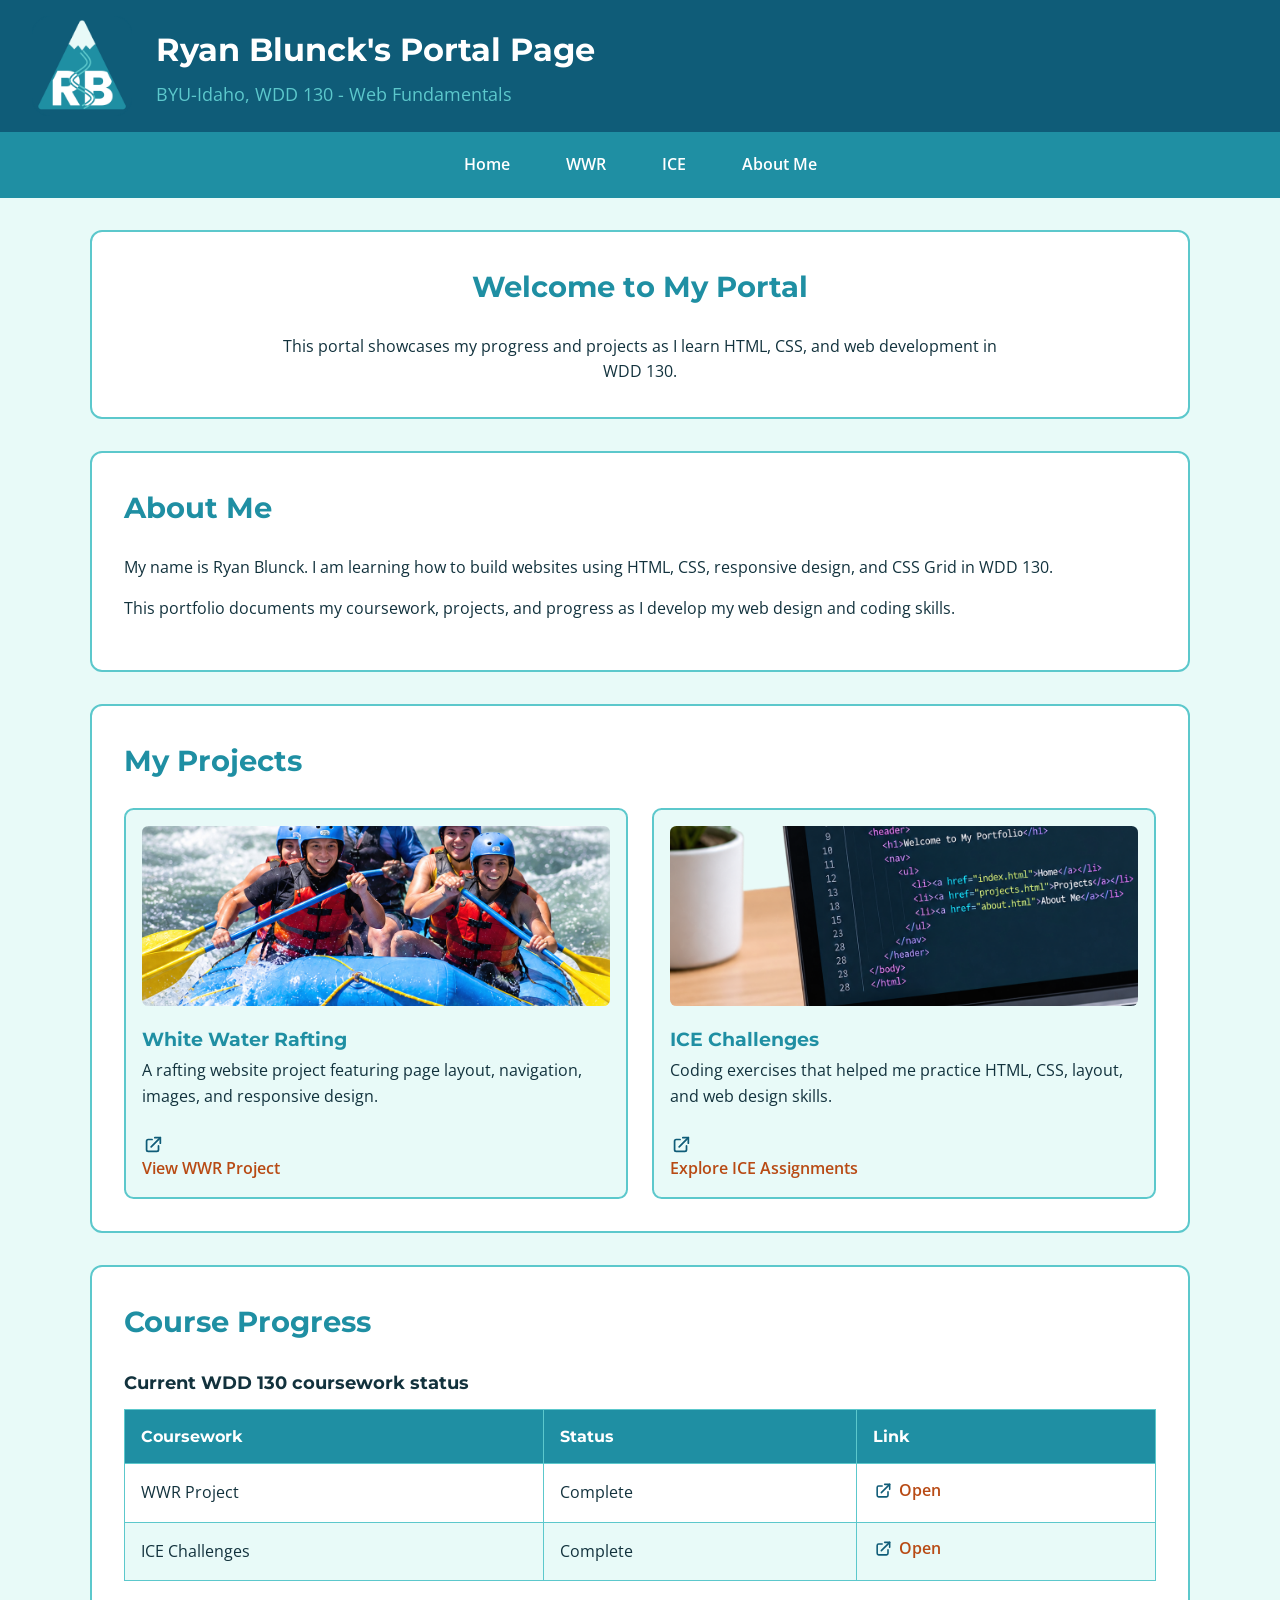
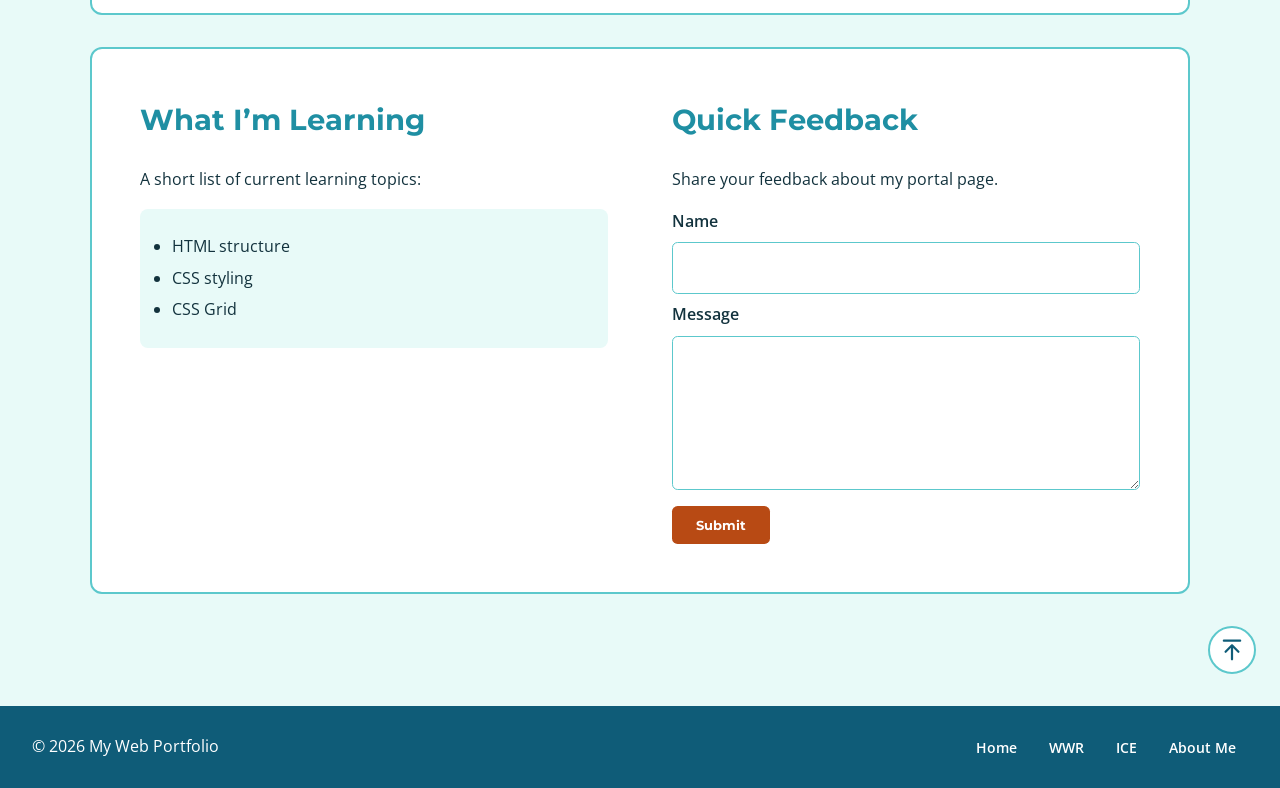
<file: index.html>
<!DOCTYPE html>
<html lang="en">
<head>
    <meta charset="UTF-8">
    <meta name="viewport" content="width=device-width, initial-scale=1.0">
    <title>WDD 130 - My Web Portfolio</title>
    <link rel="preconnect" href="https://fonts.googleapis.com">
    <link rel="preconnect" href="https://fonts.gstatic.com" crossorigin>
    <link href="https://fonts.googleapis.com/css2?family=Montserrat:wght@700&family=Open+Sans:wght@400;600&display=swap" rel="stylesheet">
    <link rel="stylesheet" href="styles/style.css">
</head>
<body id="top">
    <header>
        <a href="index.html">
            <img src="images/logo-mountain-badge-v2.png" alt="Mountain and river RB logo">
        </a>
        <div>
            <h1>Ryan Blunck's Portal Page</h1>
            <p>BYU-Idaho, WDD 130 - Web Fundamentals</p>
        </div>
    </header>
        <nav aria-label="Main navigation">
            <a href="index.html">Home</a>
            <a href="wwr/index.html" target="_blank" rel="noopener noreferrer">WWR</a>
            <a href="ice.html">ICE</a>
            <a href="index.html#about">About Me</a>
        </nav>
    <main>
        <section id="welcome">
            <h2>Welcome to My Portal</h2>
            <p>
                This portal showcases my progress and projects as I learn HTML, CSS, and web development in WDD 130.
            </p>
        </section>
        <section id="about">
            <h2>About Me</h2>
            <p>
                My name is Ryan Blunck. I am learning how to build websites using HTML, CSS, responsive design, and CSS Grid in WDD 130.
            </p>
            <p>
                This portfolio documents my coursework, projects, and progress as I develop my web design and coding skills.
            </p>
        </section>
        <section id="projects">
            <h2>My Projects</h2>
            <div class="project-cards">
                <article class="project-card">
                    <img src="images/Whitewater-rafting-adventure.png" alt="Group whitewater rafting on a river">
                    <h3>White Water Rafting</h3>
                    <p>
                        A rafting website project featuring page layout, navigation, images, and responsive design.
                    </p>
                    <a class="project-link" href="wwr/index.html" target="_blank" rel="noopener noreferrer">
                        <img src="images/icons/teal/view-project.svg" alt="" aria-hidden="true">
                        View WWR Project
                    </a>
                </article>
                <article class="project-card">
                    <img src="images/Coding-Workspace.png" alt="Laptop displaying HTML code">
                    <h3>ICE Challenges</h3>
                    <p>
                        Coding exercises that helped me practice HTML, CSS, layout, and web design skills.
                    </p>
                    <a class="project-link" href="ice.html">
                        <img src="images/icons/teal/view-project.svg" alt="" aria-hidden="true">
                        Explore ICE Assignments
                    </a>
                </article>
            </div>
        </section>
        <section id="progress">
            <h2>Course Progress</h2>
            <table>
                <caption>Current WDD 130 coursework status</caption>
                <thead>
                    <tr>
                        <th>Coursework</th>
                        <th>Status</th>
                        <th>Link</th>
                    </tr>
                </thead>
                <tbody>
                    <tr>
                        <td>WWR Project</td>
                        <td>Complete</td>
                        <td>
                            <a class="progress-link" href="wwr/index.html" target="_blank" rel="noopener noreferrer">
                                <img src="images/icons/teal/view-project.svg" alt="" aria-hidden="true">
                                Open
                            </a>
                        </td>
                    </tr>
                    <tr>
                        <td>ICE Challenges</td>
                        <td>Complete</td>
                        <td>
                            <a class="progress-link" href="ice.html">
                                <img src="images/icons/teal/view-project.svg" alt="" aria-hidden="true">
                                Open
                            </a>
                        </td>
                    </tr>
                </tbody>
            </table>
        </section>
        <section id="learning-feedback">
            <div id="learning">
                <h2>What I’m Learning</h2>
                <p>A short list of current learning topics:</p>
                <ul>
                    <li>HTML structure</li>
                    <li>CSS styling</li>
                    <li>CSS Grid</li>
                </ul>
            </div>
            <div id="feedback">
                <h2>Quick Feedback</h2>
                <p>Share your feedback about my portal page.</p>
                <form action="#" method="post">
                    <label for="name">Name</label>
                    <input type="text" id="name" name="name" required>
                    <label for="message">Message</label>
                    <textarea id="message" name="message" rows="5" required></textarea>
                    <button type="submit">Submit</button>
                </form>
            </div>
        </section>
    </main>
    <a class="back-to-top" href="#top" aria-label="Back to top">
        <img src="images/icons/teal/back-to-top.svg" alt="" aria-hidden="true">
    </a>
    <footer>
        <p>&copy; 2026 My Web Portfolio</p>
        <nav aria-label="Footer navigation">
            <a href="index.html">Home</a>
            <a href="wwr/index.html" target="_blank" rel="noopener noreferrer">WWR</a>
            <a href="ice.html">ICE</a>
            <a href="index.html#about">About Me</a>
        </nav>
    </footer>
</body>
</html>
</file>
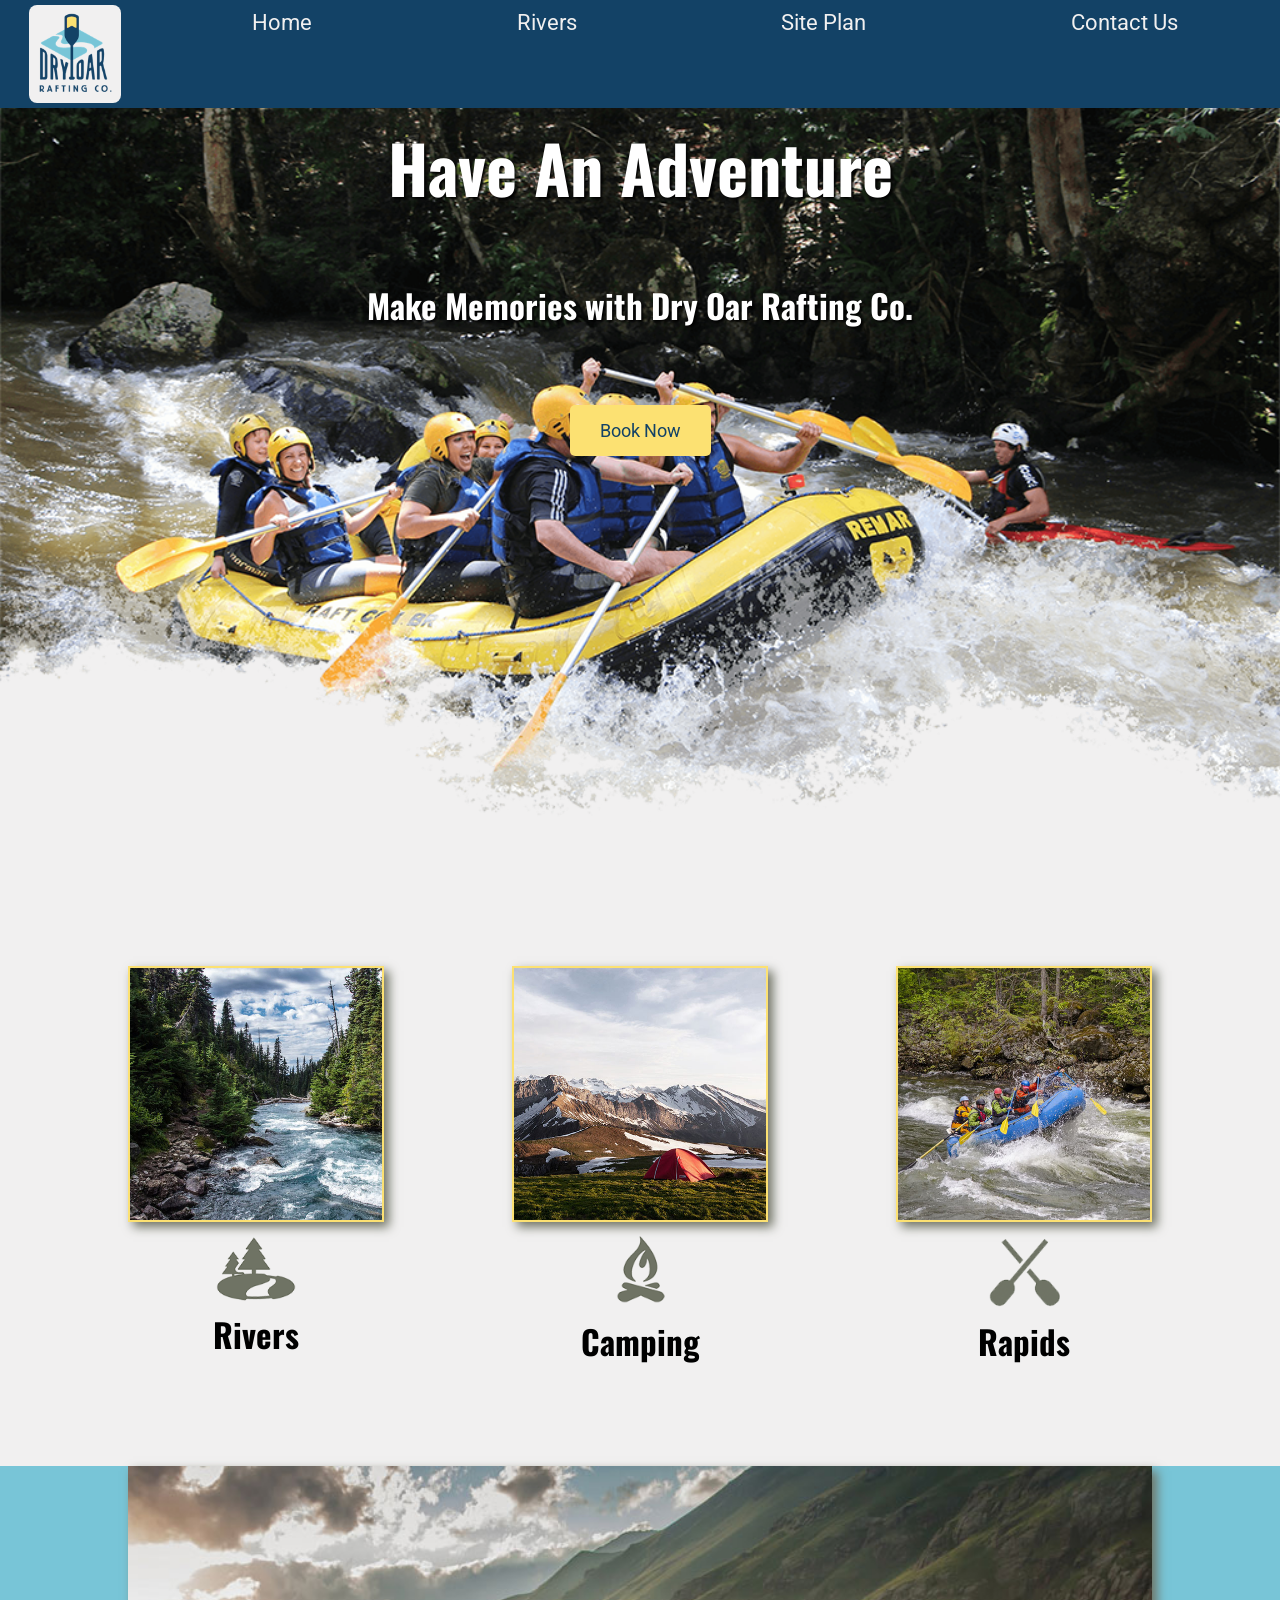
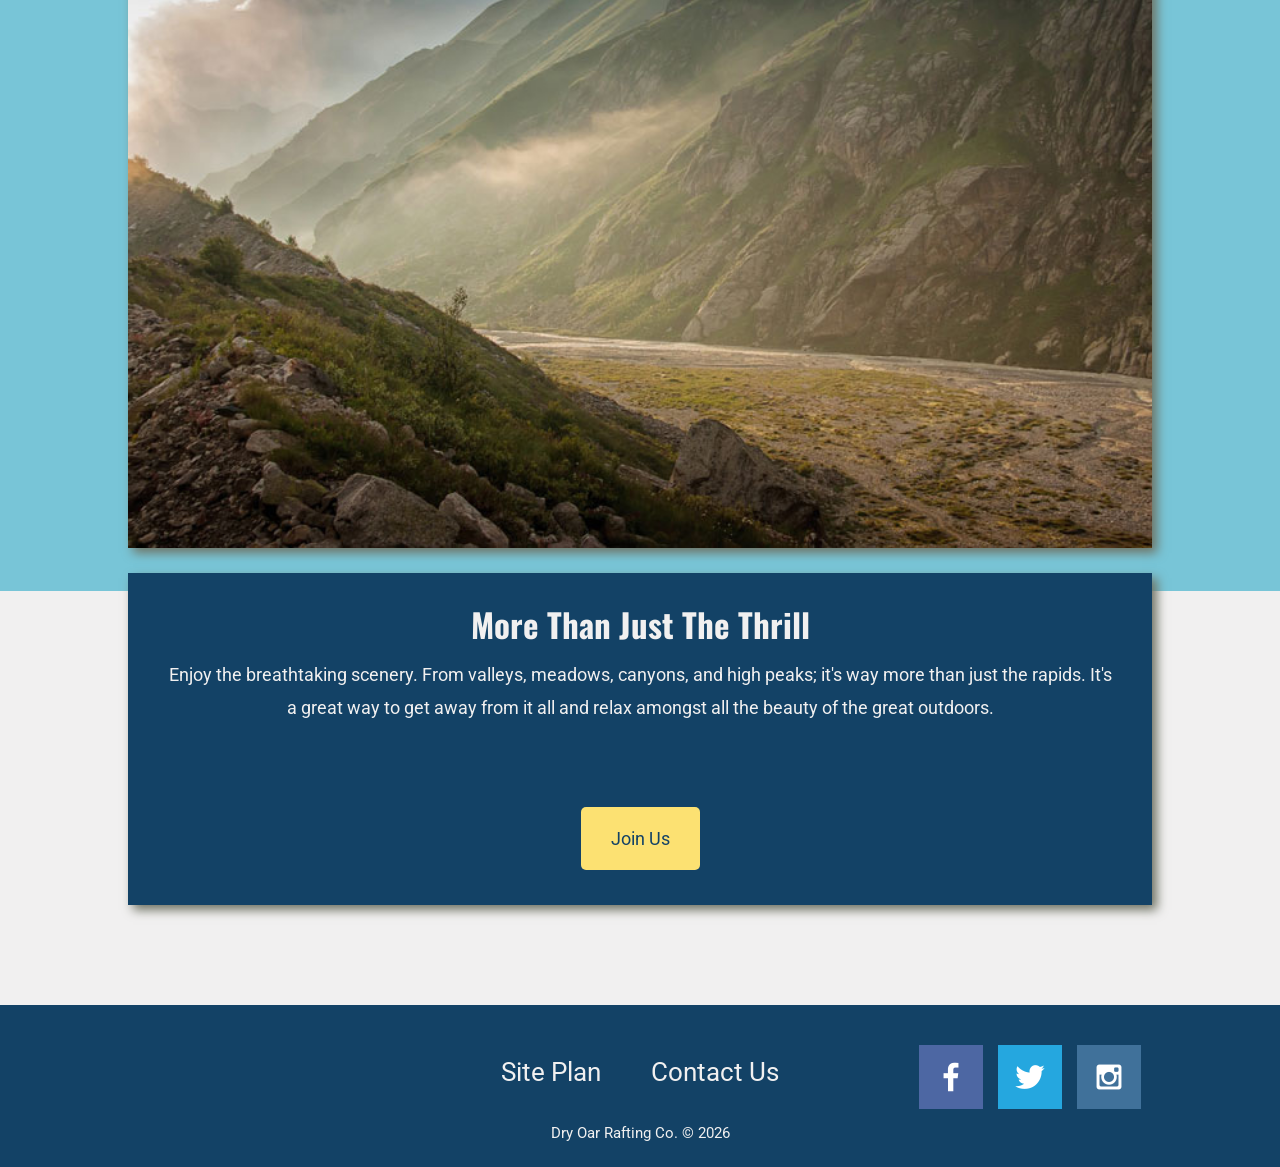
<file: wwr/index.html>
<!DOCTYPE html>
<html lang="en">
<head>
    <meta charset="UTF-8">
    <meta name="viewport" content="width=device-width, initial-scale=1.0">
    <title>Whitewater Rafting Vacations | Dry Oar Rafting | Home</title>
    <link rel="stylesheet" href="styles/style.css">
</head>
<body>
    <div id="content">
        <header>
            <a id="logo_link" href="index.html">
                <img class="logo" src="images/dryoarlogo3.png" alt="Dry Oar Logo">
            </a>
            <nav>
                <a href="index.html">Home</a>
                <a href="rivers.html">Rivers</a>
                <a href="site-plan-rafting.html">Site Plan</a>
                <a href="contactus.html">Contact Us</a>
            </nav>
        </header>
        <div id="hero">
            <div id="hero-box">
                <img id="hero-img" src="images/hero.png" alt="People enjoying white water rafting">
            </div>
            <section id="hero-msg">
                <h1 class="home-title">Have An Adventure</h1>
                <h2>Make Memories with Dry Oar Rafting Co.</h2>
                <div class="button-box">
                    <a class="book" href="contactus.html">Book Now</a>
                </div>
            </section>
        </div>
        <main class="home-grid">
            <section class="rivers-card">
                <img class="card-img" src="images/rivers.jpg" alt="river in forest">
                <img class="icon" src="images/river_icon.png" alt="river icon">
                <h2>Rivers</h2>
            </section>
            <section class="camping-card">
                <img class="card-img" src="images/camping.jpg" alt="tent in mountains">
                <img class="icon" src="images/fire_icon.png" alt="fire icon">
                <h2>Camping</h2>
            </section>
            <section class="rapids-card">
                <img class="card-img" src="images/rapids.jpg" alt="rafting boat">
                <img class="icon" src="images/oars.png" alt="oars icon">
                <h2>Rapids</h2>
            </section>
            <div id="background"></div>
            <img class="mountains" src="images/mountains.jpg" alt="Misty mountains">
            <section class="msg">
                <h2>More Than Just The Thrill</h2>
                <p>Enjoy the breathtaking scenery. From valleys, meadows, canyons, and high peaks; it's way more than just the rapids. It's a great way to get away from it all and relax amongst all the beauty of the great outdoors. </p>
                <a class="join" href="rivers.html">Join Us</a>
            </section>
        </main>
        <footer>
            <p>Dry Oar Rafting Co. &copy; 2026</p>
            <p><a href="site-plan-rafting.html">Site Plan</a></p>
            <p><a href="contactus.html">Contact Us</a></p>
            <div class="social">
                <a href="https://facebook.com" target="_blank">
                    <img src="images/facebook.png" alt="fb icon">
                </a>
                <a href="https://twitter.com" target="_blank">
                    <img src="images/twitter.png" alt="twitter icon">
                </a>
                <a href="https://instagram.com" target="_blank">
                    <img src="images/instagram.png" alt="instagram icon">
                </a>
            </div>
        </footer>
    </div>
</body>
</html>
</file>
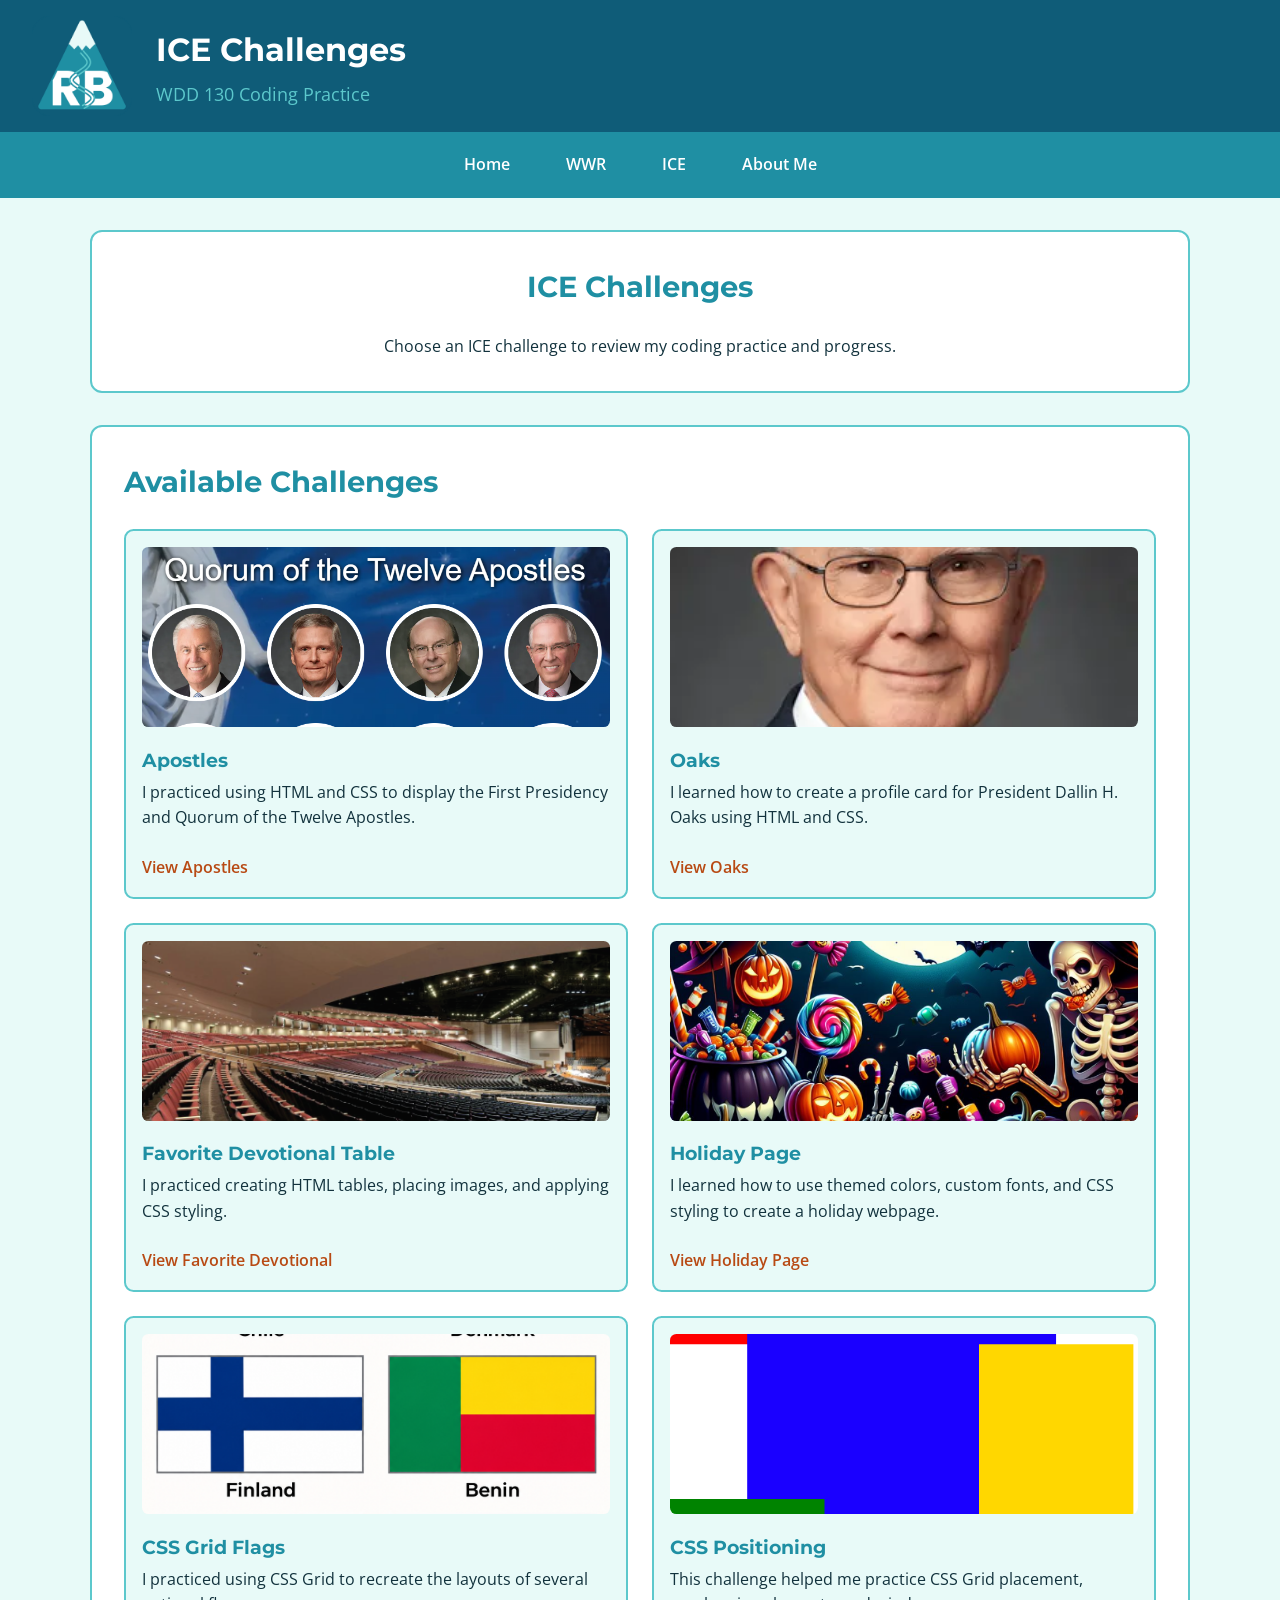
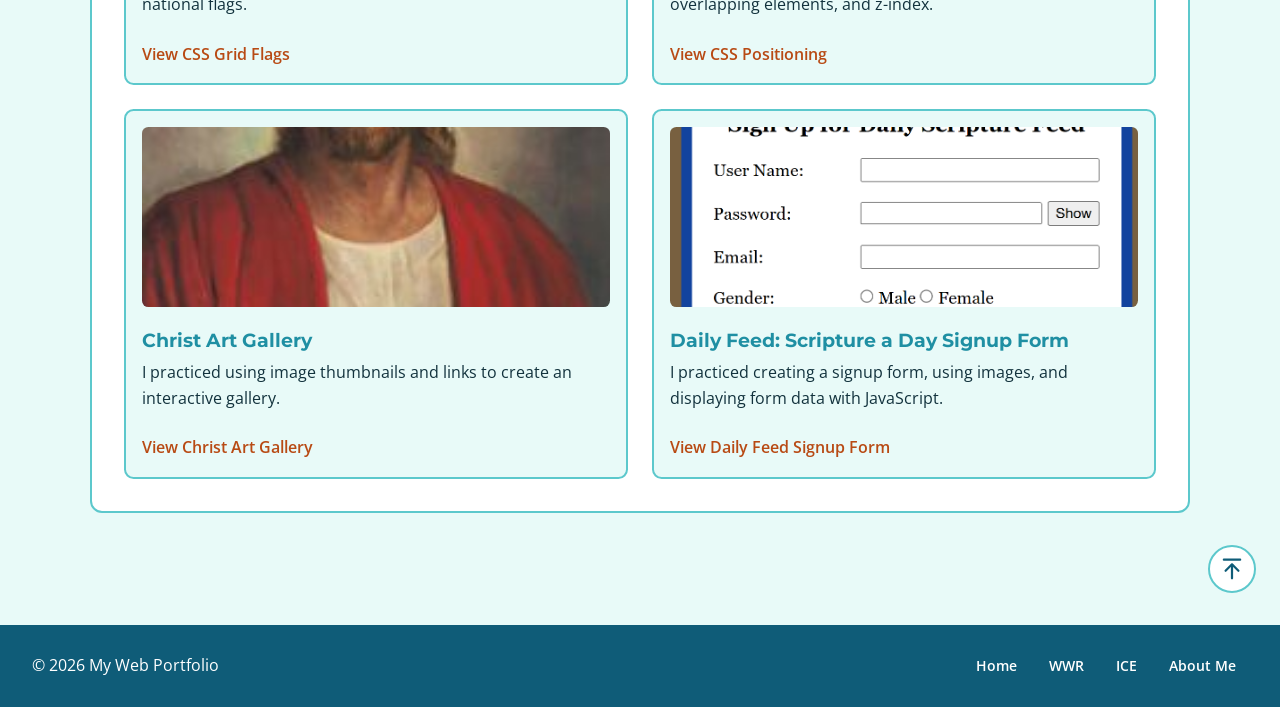
<file: ice.html>
<!DOCTYPE html>
<html lang="en">
<head>
    <meta charset="UTF-8">
    <meta name="viewport" content="width=device-width, initial-scale=1.0">

    <title>ICE Challenges | Ryan Blunck's WDD 130 Portfolio</title>

    <link rel="preconnect" href="https://fonts.googleapis.com">
    <link rel="preconnect" href="https://fonts.gstatic.com" crossorigin>

    <link href="https://fonts.googleapis.com/css2?family=Montserrat:wght@700&family=Open+Sans:wght@400;600&display=swap" rel="stylesheet">

    <link rel="stylesheet" href="styles/style.css">
</head>

<body id="top">
    <header>
        <a href="index.html">
            <img src="images/logo-mountain-badge-v2.png"
                 alt="Mountain and river RB logo">
        </a>

        <div>
            <h1>ICE Challenges</h1>
            <p>WDD 130 Coding Practice</p>
        </div>
    </header>

    <nav aria-label="Main navigation">
        <a href="index.html">Home</a>
        <a href="wwr/index.html" target="_blank" rel="noopener noreferrer">WWR</a>
        <a href="ice.html">ICE</a>
        <a href="index.html#about">About Me</a>
    </nav>

    <main>
        <section id="welcome">
            <h2>ICE Challenges</h2>
            <p>
                Choose an ICE challenge to review my coding practice and progress.
            </p>
        </section>

        <section id="projects">
            <h2>Available Challenges</h2>

            <div class="project-cards">
                <article class="project-card">
                    <img src="ice/images/apostles.png" alt="First Presidency and Quorum of the Twelve">
                    <h3>Apostles</h3>
                    <p>
                        I practiced using HTML and CSS to display the First Presidency and Quorum of the Twelve Apostles.
                    </p>
                    <a class="project-link" href="ice/apostles.html" target="_blank" rel="noopener noreferrer">
                        View Apostles
                    </a>
                </article>
                <article class="project-card">
                    <img src="ice/images/oaks.webp" alt="President Dallin H. Oaks">
                    <h3>Oaks</h3>
                    <p>
                        I learned how to create a profile card for President Dallin H. Oaks using HTML and CSS.
                    </p>
                    <a class="project-link" href="ice/oaks.html" target="_blank" rel="noopener noreferrer">
                        View Oaks
                    </a>
                </article>
                <article class="project-card">
                    <img src="ice/favorite_devo/images/icenter.png" alt="Favorite devotional table project">
                    <h3>Favorite Devotional Table</h3>
                    <p>
                        I practiced creating HTML tables, placing images, and applying CSS styling.
                    </p>
                    <a class="project-link" href="ice/favorite_devo/favdevo.html" target="_blank" rel="noopener noreferrer">
                        View Favorite Devotional
                    </a>
                </article>
                <article class="project-card">
                    <img src="ice/halloween/images/halloween.png" alt="Halloween holiday page project">
                    <h3>Holiday Page</h3>
                    <p>
                        I learned how to use themed colors, custom fonts, and CSS styling to create a holiday webpage.
                    </p>
                    <a class="project-link" href="ice/halloween/index.html" target="_blank" rel="noopener noreferrer">
                        View Holiday Page
                    </a>
                </article>
                <article class="project-card">
                    <img src="ice/grid_flags/national_flags.png" alt="National flags created with CSS Grid">
                    <h3>CSS Grid Flags</h3>
                    <p>
                        I practiced using CSS Grid to recreate the layouts of several national flags.
                    </p>
                    <a class="project-link" href="ice/grid_flags/flags.html" target="_blank" rel="noopener noreferrer">
                        View CSS Grid Flags
                    </a>
                </article>
                <article class="project-card">
                    <img src="ice/positioning/images/example6.png"
                        alt="CSS positioning challenge">
                    <h3>CSS Positioning</h3>
                    <p>
                        This challenge helped me practice CSS Grid placement, overlapping elements, and z-index.
                    </p>
                    <a class="project-link" href="ice/positioning/positioning.html" target="_blank" rel="noopener noreferrer">
                        View CSS Positioning
                    </a>
                </article>
                <article class="project-card">
                    <img src="ice/gallery/images/small/img2_small.jpg" alt="Christ Art Gallery">
                    <h3>Christ Art Gallery</h3>
                    <p>
                        I practiced using image thumbnails and links to create an interactive gallery.
                    </p>
                    <a class="project-link" href="ice/gallery/gallery.html" target="_blank" rel="noopener noreferrer">
                        View Christ Art Gallery
                    </a>
                </article>
                <article class="project-card">
                    <img src="ice/signup/images/signup_form.png" alt="Daily Feed: Scripture a Day Signup Form">
                    <h3>Daily Feed: Scripture a Day Signup Form</h3>
                    <p>
                        I practiced creating a signup form, using images, and displaying form data with JavaScript.
                    </p>
                    <a class="project-link" href="ice/signup/signup.html" target="_blank" rel="noopener noreferrer">
                        View Daily Feed Signup Form
                    </a>
                </article>
            </div>
        </section>
    </main>
    <a class="back-to-top" href="#top" aria-label="Back to top">
        <img src="images/icons/teal/back-to-top.svg" alt="" aria-hidden="true">
    </a>
    <footer>
        <p>&copy; 2026 My Web Portfolio</p>

        <nav aria-label="Footer navigation">
            <a href="index.html">Home</a>
            <a href="wwr/index.html" target="_blank" rel="noopener noreferrer">WWR</a>
            <a href="ice.html">ICE</a>
            <a href="index.html#about">About Me</a>
        </nav>
    </footer>
</body>
</html>
</file>
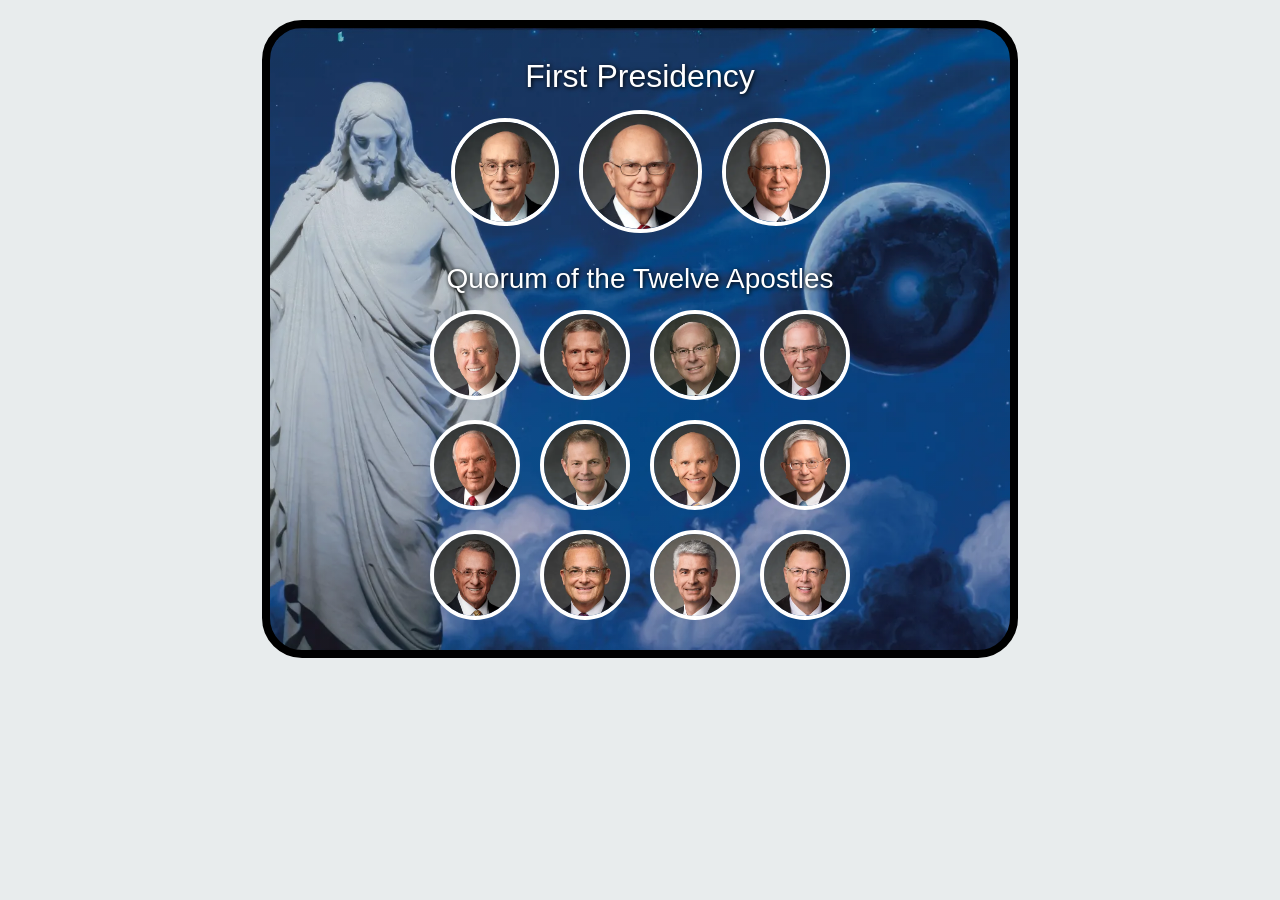
<file: ice/apostles.html>
<!DOCTYPE html>
<html lang="en">
<head>
    <meta charset="UTF-8">
    <meta name="viewport" content="width=device-width, initial-scale=1.0">
    <title>Apostles Spotlights</title>
    <style>
        body {
            background-color: #E8ECED;
            font-family: Arial, sans-serif;
        }

        .box {
            background-image:
                linear-gradient(rgba(0, 20, 60, 0.15), rgba(0, 20, 60, 0.15)), url("images/christus.webp");
            background-size: cover;
            background-position: center;
            border: 8px solid black;
            border-radius: 40px;
            max-width: 700px;
            margin: 20px auto;
            padding: 30px 20px;
            color: white;
        }

        h2 {
            text-align: center;
            font-weight: normal;
            text-shadow: 1px 1px 4px black;
            margin: 0 0 15px;
        }

        .presidency-title {
            font-size: 2rem;
        }

        .quorum-title {
            font-size: 1.75rem;
        }

        .photos img {
            width: 82px;
            height: 82px;
            object-fit: cover;
            object-position: top;
            border-radius: 50%;
            border: 4px solid white;
            transition: border-color 0.3s, transform 0.3s;
        }

        .photos img:hover {
            border-color: gold;
            transform: scale(1.1);
        }

        .photos {
            display: flex;
            flex-wrap: wrap;
            justify-content: center;
            align-items: center;
            gap: 20px;
        }

        .presidency img {
            width: 100px;
            height: 100px;
        }

        .presidency img:nth-child(2) {
            width: 115px;
            height: 115px;
        }

        .quorum {
            max-width: 430px;
            margin: 0 auto;
        }

        .group + .group {
            margin-top: 30px;
        }
    </style>
</head>
<body>
    <main class="box">
        <section class="group">
            <h2 class="presidency-title">First Presidency</h2>
            <div class="photos presidency">
                <img src="images/eyring.webp" alt="Portrait of Elder Eyring">
                <img src="images/oaks.webp" alt="Portrait of Elder Oaks">
                <img src="images/christofferson.webp" alt="Portrait of Elder Christofferson">
            </div>
        </section>
        <section class="group">
            <h2 class="quorum-title">Quorum of the Twelve Apostles</h2>
            <div class="photos quorum">
                <img src="images/uchtdorf.webp" alt="Portrait of Elder Uchtdorf">
                <img src="images/bednar.webp" alt="Portrait of Elder Bednar">
                <img src="images/cook.webp" alt="Portrait of Elder Cook">
                <img src="images/anderson.webp" alt="Portrait of Elder Anderson">
                <img src="images/rasband.webp" alt="Portrait of Elder Rasband">
                <img src="images/stevenson.webp" alt="Portrait of Elder Stevenson">
                <img src="images/renlund.webp" alt="Portrait of Elder Renlund">
                <img src="images/gong.webp" alt="Portrait of Elder Gong">
                <img src="images/soares.webp" alt="Portrait of Elder Soares">
                <img src="images/kearon.webp" alt="Portrait of Elder Kearon">
                <img src="images/causse.webp" alt="Portrait of Elder Causse">
                <img src="images/gilbert.webp" alt="Portrait of Elder Gilbert">
            </div>
        </section>
    </main>
</body>
</html>
</file>
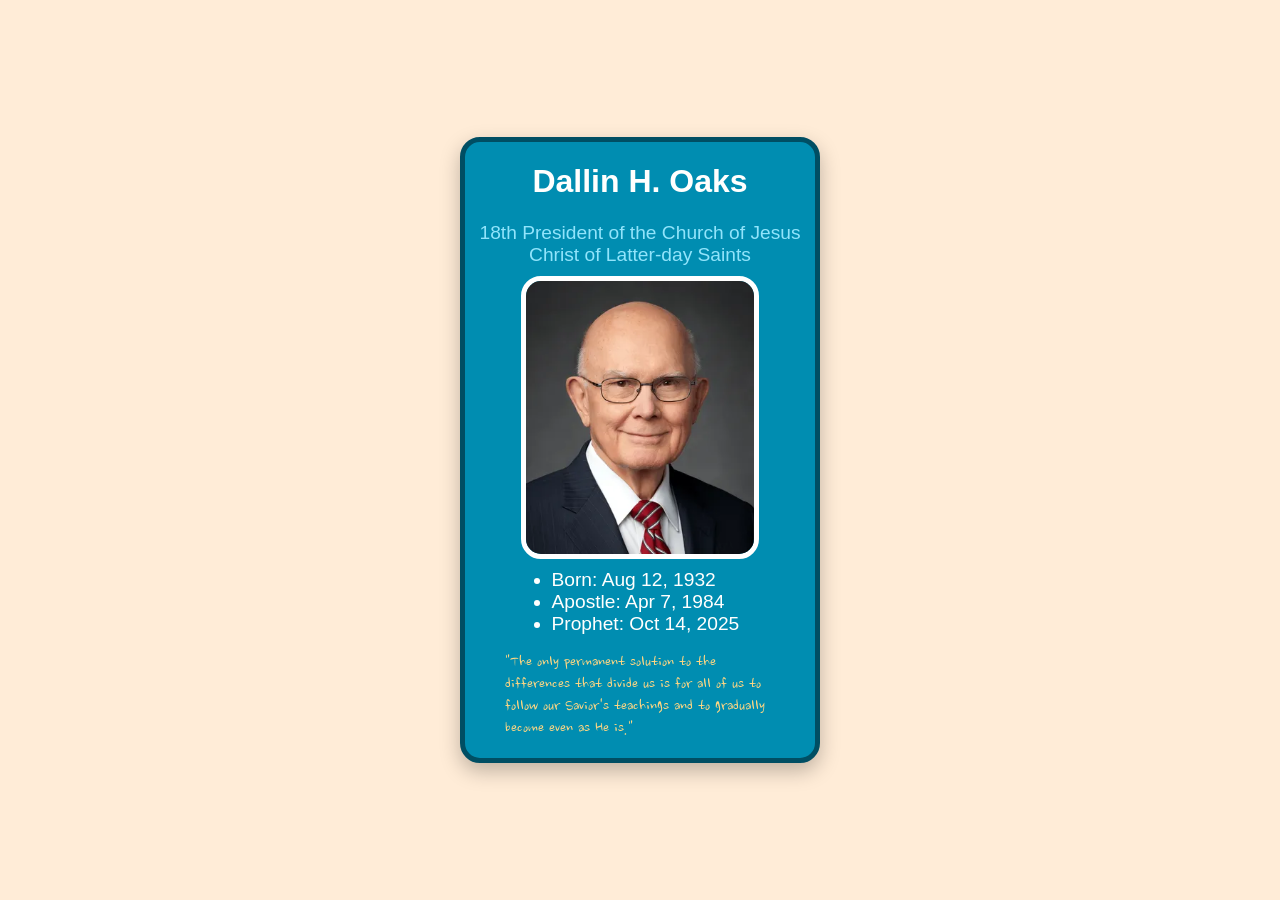
<file: ice/oaks.html>
<!DOCTYPE html>
<html lang="en">
<head>
    <meta charset="UTF-8">
    <meta name="viewport" content="width=device-width, initial-scale=1.0">
     <link href="https://fonts.googleapis.com/css2?family=Nanum+Brush+Script&display=swap" rel="stylesheet">
    <title>Dallin H. Oaks</title>
    <style>
        body {
            background: #FFECD7;
            display: flex;
            justify-content: center;
            align-items: center;
            min-height: 100vh;
            margin: 0;
        }
        .card {
            background: #008DB1;
            border: 5px solid #004E63;
            border-radius: 20px;
            width: 350px;
            text-align: center;
            transition: transform 0.3s;
            box-shadow: 0 8px 20px rgba(0, 0, 0, 0.25);
        }
        .card:hover {
            transform: translateY(-10px);
        }
        h1 {
            color: #FFFFFE;
            font-family: Helvetica, Arial, sans-serif;
        }
        a {
            color: #91E4FB;
            font-family: Helvetica, Arial, sans-serif;
            text-decoration: none;
            font-size: 1.2rem;
        }
        a:hover {
            text-decoration: underline;
        }
        ul {
            color: #FFFFFE;
            font-family: Helvetica, Arial, sans-serif;
            text-align: left;
            width: 62%;
            margin: 10px auto;
            font-size: 1.2rem;
        }
        blockquote {
            color: #FFD783;
            font-family: "Brush Script MT", "Nanum Brush Script", cursive;
            text-align: left;
            font-size: 1.1rem;
        }
        img {
            width: 65%;
            border: 5px solid #FFFFFF;
            display: block;
            margin: 10px auto;
            border-radius: 20px;
        }
    </style>
</head>
<body>
    <div class="card">
        <h1>Dallin H. Oaks</h1>
        <a href="https://www.churchofjesuschrist.org">18th President of the Church of Jesus Christ of Latter-day Saints
        </a>
        <img src="images/oaks.webp" alt="Picture of President Dallin H Oaks">
        <ul>
            <li>Born: Aug 12, 1932</li>
            <li>Apostle: Apr 7, 1984</li>
            <li>Prophet: Oct 14, 2025</li>
        </ul>
        <blockquote>"The only permanent solution to the differences that divide us is for all of us to follow our Savior's teachings and to gradually become even as He is."
        </blockquote>
    </div>
</body>
</html>
</file>
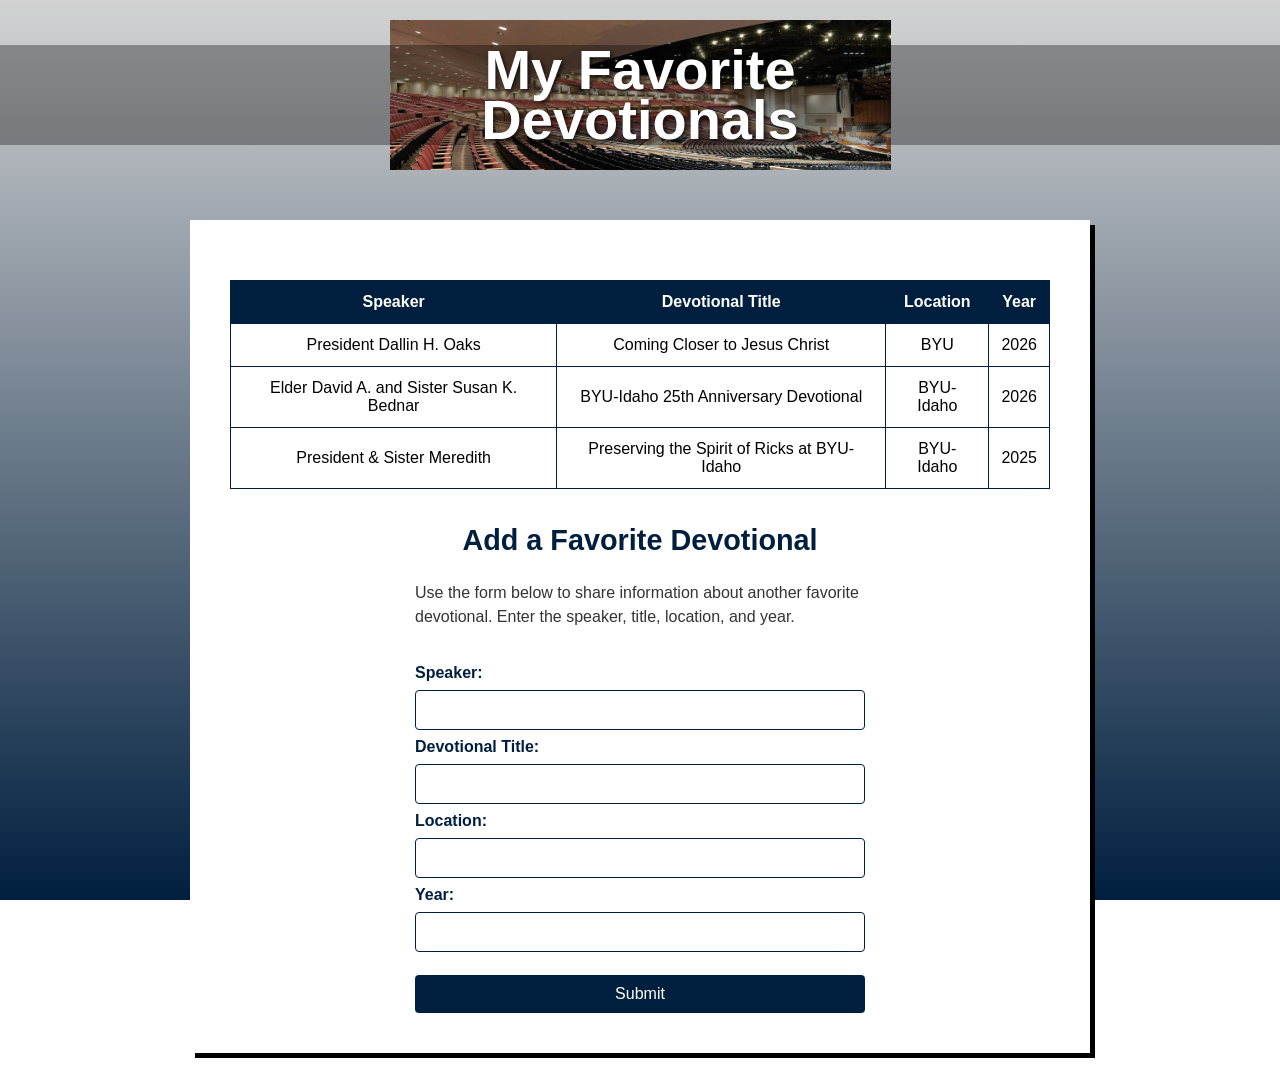
<file: ice/favorite_devo/favdevo.html>
<!DOCTYPE html>
<html lang="en">
<head>
  <meta charset="UTF-8" />
  <meta name="viewport" content="width=device-width, initial-scale=1.0"/>
  <title>My Favorite Devotionals</title>
  <link rel="stylesheet" href="styles/styles.css" />
</head>
<body>
  <div class="container">
    <header class="header">
      <div class="header-image">
        <h1>My Favorite<br>Devotionals</h1>
      </div>
    </header>
    <main>
      <div class="content-box">
        <table>
          <tr>
            <th>Speaker</th>
            <th>Devotional Title</th>
            <th>Location</th>
            <th>Year</th>
          </tr>
          <tr>
            <td>President Dallin H. Oaks</td>
            <td>Coming Closer to Jesus Christ</td>
            <td>BYU</td>
            <td>2026</td>
          </tr>
          <tr>
            <td>Elder David A. and Sister Susan K. Bednar</td>
            <td>BYU-Idaho 25th Anniversary Devotional</td>
            <td>BYU-Idaho</td>
            <td>2026</td>
          </tr>
          <tr>
            <td>President &amp; Sister Meredith</td>
            <td>Preserving the Spirit of Ricks at BYU-Idaho</td>
            <td>BYU-Idaho</td>
            <td>2025</td>
          </tr>
        </table>
        <h2>Add a Favorite Devotional</h2>
          <p>
            Use the form below to share information about another favorite devotional.
            Enter the speaker, title, location, and year.
          </p>
        <form>
          <label for="speaker">Speaker:</label>
          <input type="text" id="speaker" name="speaker">

          <label for="title">Devotional Title:</label>
          <input type="text" id="title" name="title">

          <label for="location">Location:</label>
          <input type="text" id="location" name="location">

          <label for="year">Year:</label>
          <input type="number" id="year" name="year">

          <input type="submit" value="Submit">
        </form>
      </div>
    </main>
  </div>
</body>
</html>
</file>
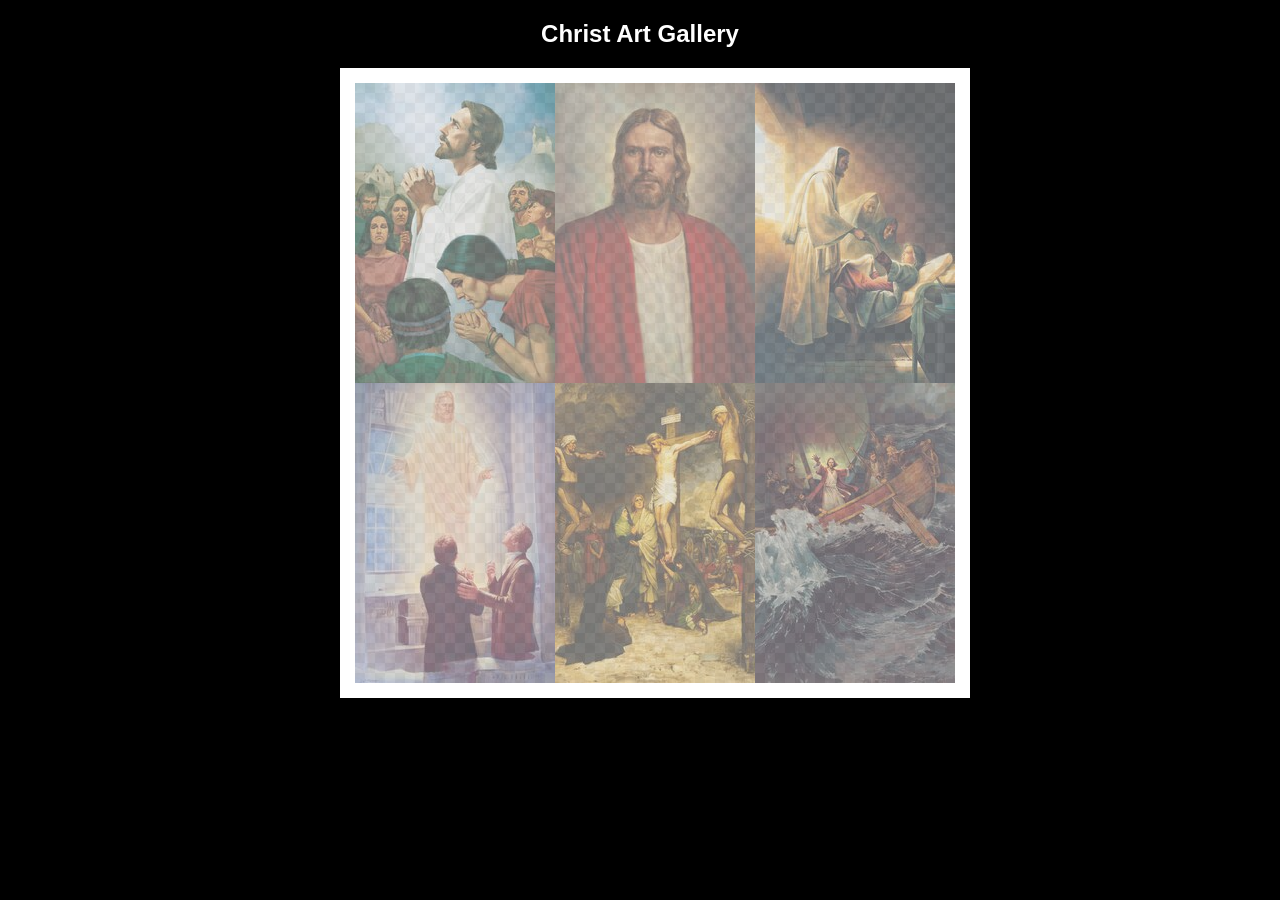
<file: ice/gallery/gallery.html>
<!DOCTYPE html>
<html lang="en">
<head>
    <meta charset="UTF-8">
    <meta name="viewport" content="width=device-width, initial-scale=1.0">
    <title>Images of Christ</title>
    <style>
        body {
            background: black;
        }
        #wrapper{
            width: 600px;
            margin: 0 auto;
        }
        nav {
            color: white;
            text-align: center;
            font-family: Haettenschweiler, 'Arial Narrow Bold', sans-serif;
        }
        #gallery{
            display: grid;
            grid-template-columns: 200px 200px 200px;
            border: 15px solid rgb(255, 255, 255);
            width: 100%;
            background-color: #ddd;
            background-image:
                linear-gradient(45deg, #ccc 26%, transparent 26%), 
                linear-gradient(135deg, #ccc 26%, transparent 26%),
                linear-gradient(45deg, transparent 75%, #ccc 75%),
                linear-gradient(135deg, transparent 75%, #ccc 75%);
            background-size: 20px 20px; /* Must be a square */
            background-position: 0 0, 10px 0, 10px -10px, 0px 10px; 
            
        }
        #gallery a {
            cursor: url('images/christus.png'), pointer;
        }
        #gallery img {
            /* make a thumbnail of the image that is 200x300 
               instead of using width and height here to help the page load faster */
            width: 200px; 
            height: 300px;

            opacity:50%;
            display:block;
        }
        #gallery img:hover{
            opacity: 100%;
        }
    </style>
</head>
<body>
    <div id="wrapper">
        <nav>
            <h1>Christ Art Gallery</h1>
        </nav>
        <main>
            <div id="gallery">
                <a href="images/big/img1_large.jpg"><img src="images/small/img1_small.jpg" alt="Christ praying with the Nephites" ></a>
                <a href="images/big/img2_large.jpg"><img src="images/small/img2_small.jpg" alt="Jesus the Christ" ></a>
                <a href="images/big/img3_large.jpg"><img src="images/small/img3_small.jpg" alt="Jesus Raising the Daughter of Jairus" ></a>
                <a href="images/big/img4_large.jpg"><img src="images/small/img4_small.jpg" alt="The Lord Appears in the Kirtland Temple" ></a>
                <a href="images/big/img5_large.jpg"><img src="images/small/img5_small.jpg" alt="Crucifixion of Jesus Christ" ></a>
                <a href="images/big/img6_large.jpg"><img src="images/small/img6_small.jpg" alt="Jesus Calms the Storm" ></a>
            </div>
        </main>
    </div>
</body>
</html>
</file>
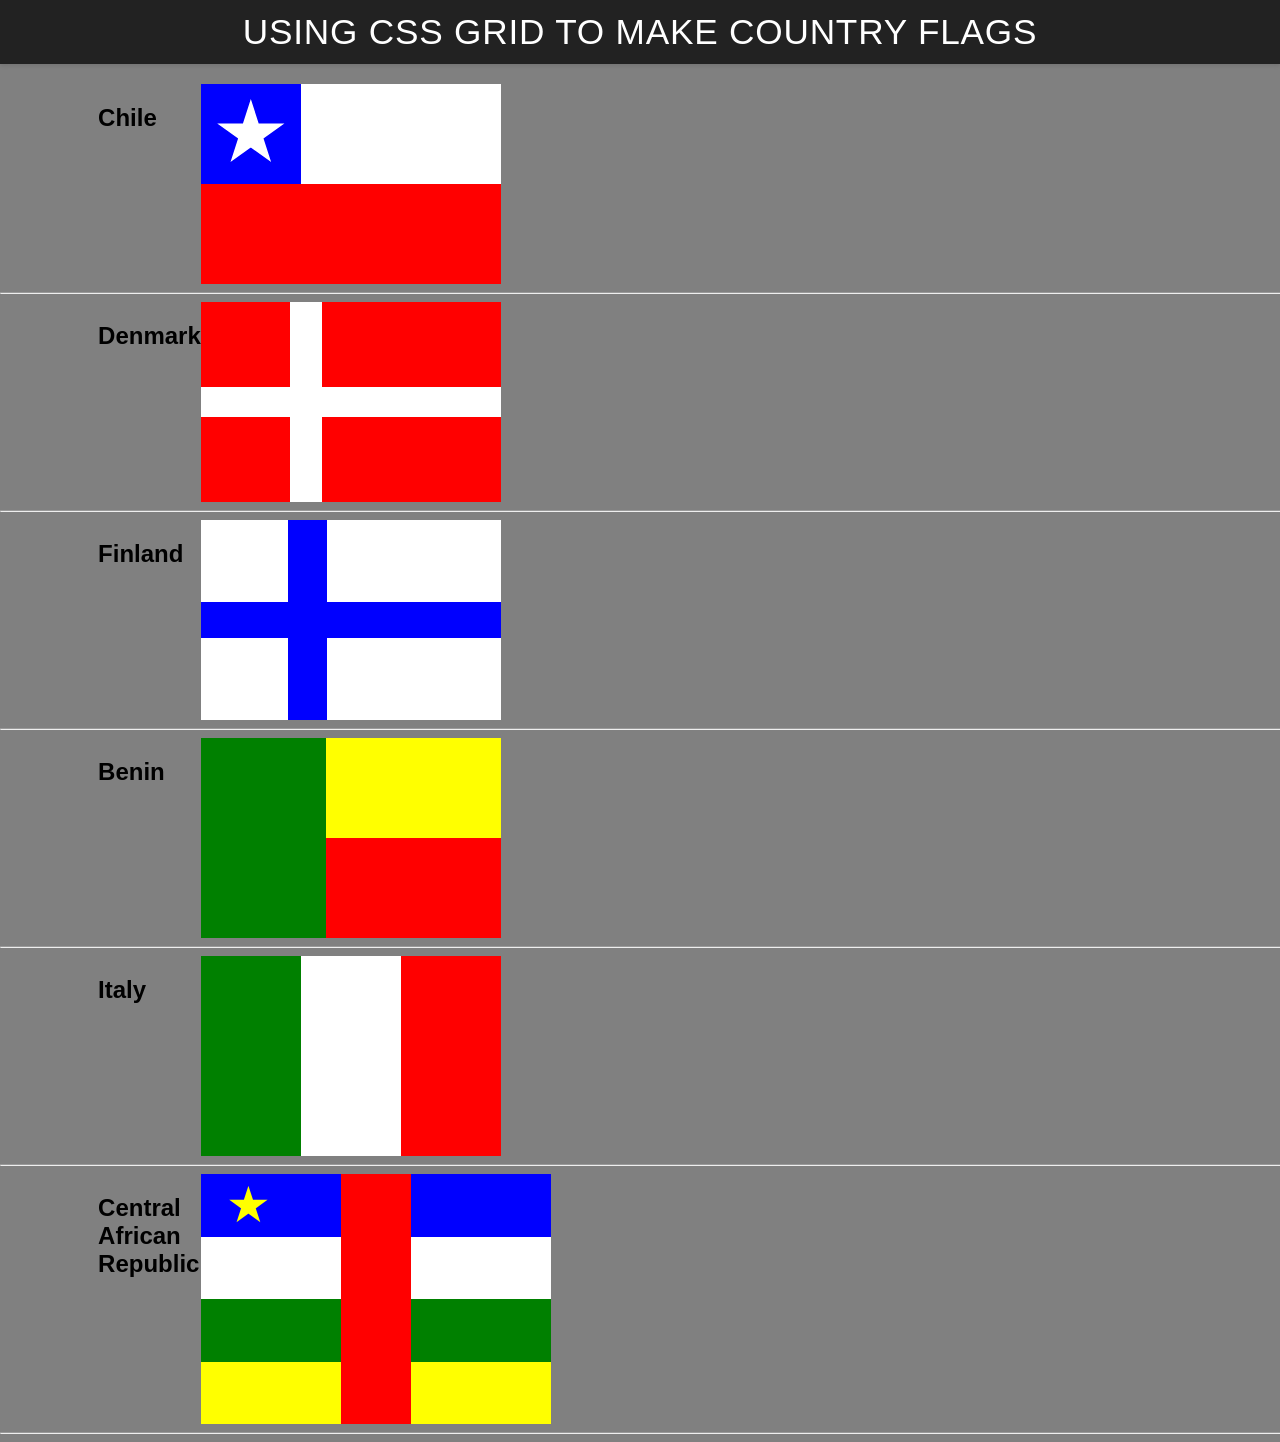
<file: ice/grid_flags/flags.html>
<!DOCTYPE html>
<html lang="en">

<head>
    <meta charset="UTF-8">
    <meta name="viewport" content="width=device-width, initial-scale=1.0">
    <title>Flag</title>
    <style>
        body {
            margin: 0;
            font-family: 'Helvetica Neue', sans-serif;
            background-color: gray;
        }

        header {
            background-color: #222;
            color: #fff;
            padding: 0.75rem 1.5rem;
            display: flex;
            align-items: center;
            justify-content: center;
            font-size: 1.1rem;
            letter-spacing: 0.05rem;
            text-transform: uppercase;
            box-shadow: 0 2px 4px rgba(0, 0, 0, 0.1);
        }

        header h1 {
            margin: 0;
            font-weight: 400;
        }
        main {
            display: grid;
            grid-template-columns: .1fr .1fr 1fr .1fr;
            margin-top: 20px;
        }
        hr {
            width: 100%;
            grid-column: 1 / 5;
        }
        h2 {
            grid-column: 2/3;
        }

        #blue {
            background: blue;
            grid-column: 1 / 2;
            display: grid;
            align-items: center;
            justify-items: center;
        }

        #white {
            background: white;
            grid-column: 2 / 4;
        }

        #red {
            background: red;
            grid-column: 1 / 4;
        }

        #chile {
            display: grid;
            grid-template-columns: 1fr 1fr 1fr;
            grid-template-rows: 1fr 1fr;
            height: 200px;
            width: 300px;
        }

        .star {
            width: 70px;
            aspect-ratio: 1;
            background: white;
            clip-path: polygon(50% 0, 79% 90%, 2% 35%, 98% 35%, 21% 90%);
        }

        #denmark {
            display: grid;
            grid-template-columns: 1fr 0.35fr 2fr;
            grid-template-rows: 1fr 0.35fr 1fr;
            width: 300px;
            height: 200px;
            background-color: white;
        }

        #dred1 {
            background-color: red;
            grid-area: 1 / 1 / 2 / 2;
        }

        #dred2 {
            background-color: red;
            grid-area: 1 / 3 / 2 / 4;
        }

        #dred3 {
            background-color: red;
            grid-area: 3 / 1 / 4 / 2;
        }

        #dred4 {
            background-color: red;
            grid-area: 3 / 3 / 4 / 4;
        }

        #finland {
            display: grid;
            grid-template-columns: 1fr 0.45fr 2fr;
            grid-template-rows: 1fr 0.45fr 1fr;
            width: 300px;
            height: 200px;
            background-color: blue;
        }

        #fwhite1 {
            background-color: white;
            grid-area: 1 / 1 / 2 / 2;
        }

        #fwhite2 {
            background-color: white;
            grid-area: 1 / 3 / 2 / 4;
        }

        #fwhite3 {
            background-color: white;
            grid-area: 3 / 1 / 4 / 2;
        }

        #fwhite4 {
            background-color: white;
            grid-area: 3 / 3 / 4 / 4;
        }

        #benin {
            display: grid;
            grid-template-columns: 1fr 1.4fr;
            grid-template-rows: 1fr 1fr;
            width: 300px;
            height: 200px;
        }

        #bgreen {
            background-color: green;
            grid-area: 1 / 1 / 3 / 2;
        }

        #byellow {
            background-color: yellow;
            grid-area: 1 / 2 / 2 / 3;
        }

        #bred {
            background-color: red;
            grid-area: 2 / 2 / 3 / 3;
        }

        #italy {
            display: grid;
            grid-template-columns: 1fr 1fr 1fr;
            width: 300px;
            height: 200px;
        }

        #igreen {
            background-color: green;
        }

        #iwhite {
            background-color: white;
        }

        #ired {
            background-color: red;
        }

        #car {
            display: grid;
            grid-template-columns: 1fr 1fr 1fr 1fr 1fr;
            grid-template-rows: 1fr 1fr 1fr 1fr;
            width: 350px;
            height: 250px;
        }

        #carblue {
            background-color: blue;
            grid-column: 1 / 6;
            grid-row: 1 / 2;
        }

        #carwhite {
            background-color: white;
            grid-column: 1 / 6;
            grid-row: 2 / 3;
        }

        #cargreen {
            background-color: green;
            grid-column: 1 / 6;
            grid-row: 3 / 4;
        }

        #caryellow {
            background-color: yellow;
            grid-column: 1 / 6;
            grid-row: 4 / 5;
        }

        #carred {
            background-color: red;
            grid-column: 3 / 4;
            grid-row: 1 / 5;
            z-index: 1;
        }

        #carstar {
            display: flex;
            align-items: center;
            justify-content: right;
            color: yellow;
            font-size: 50px;
            grid-column: 1 / 2;
            grid-row: 1 / 2;
            z-index: 1;
        }
    </style>
</head>

<body>
    <header>
        <h1>Using CSS Grid to make Country Flags</h1>
    </header>
    <main>
        <h2>Chile</h2>
        <div id="chile">
            <div id="blue">
                <div class="star"></div>
            </div>
            <div id="white"></div>
            <div id="red"></div>
        </div>
        <hr>

        <h2>Denmark</h2>
        <div id="denmark">
            <div id="dred1"></div>
            <div id="dred2"></div>
            <div id="dred3"></div>
            <div id="dred4"></div>
        </div>
        <hr>

        <h2>Finland</h2>
        <div id="finland">
            <div id="fwhite1"></div>
            <div id="fwhite2"></div>
            <div id="fwhite3"></div>
            <div id="fwhite4"></div>
        </div>
        <hr>

        <h2>Benin</h2>
        <div id="benin">
            <div id="bgreen"></div>
            <div id="byellow"></div>
            <div id="bred"></div>
        </div>
        <hr>

        <h2>Italy</h2>
        <div id="italy">
            <div id="igreen"></div>
            <div id="iwhite"></div>
            <div id="ired"></div>
        </div>
        <hr>

        <h2>Central African Republic</h2>
        <div id="car">
            <div id="carblue"></div>
            <div id="carwhite"></div>
            <div id="cargreen"></div>
            <div id="caryellow"></div>
            <div id="carred"></div>
            <div id="carstar">★</div>
        </div>
        <hr>
    </main>
</body>

</html>
</file>
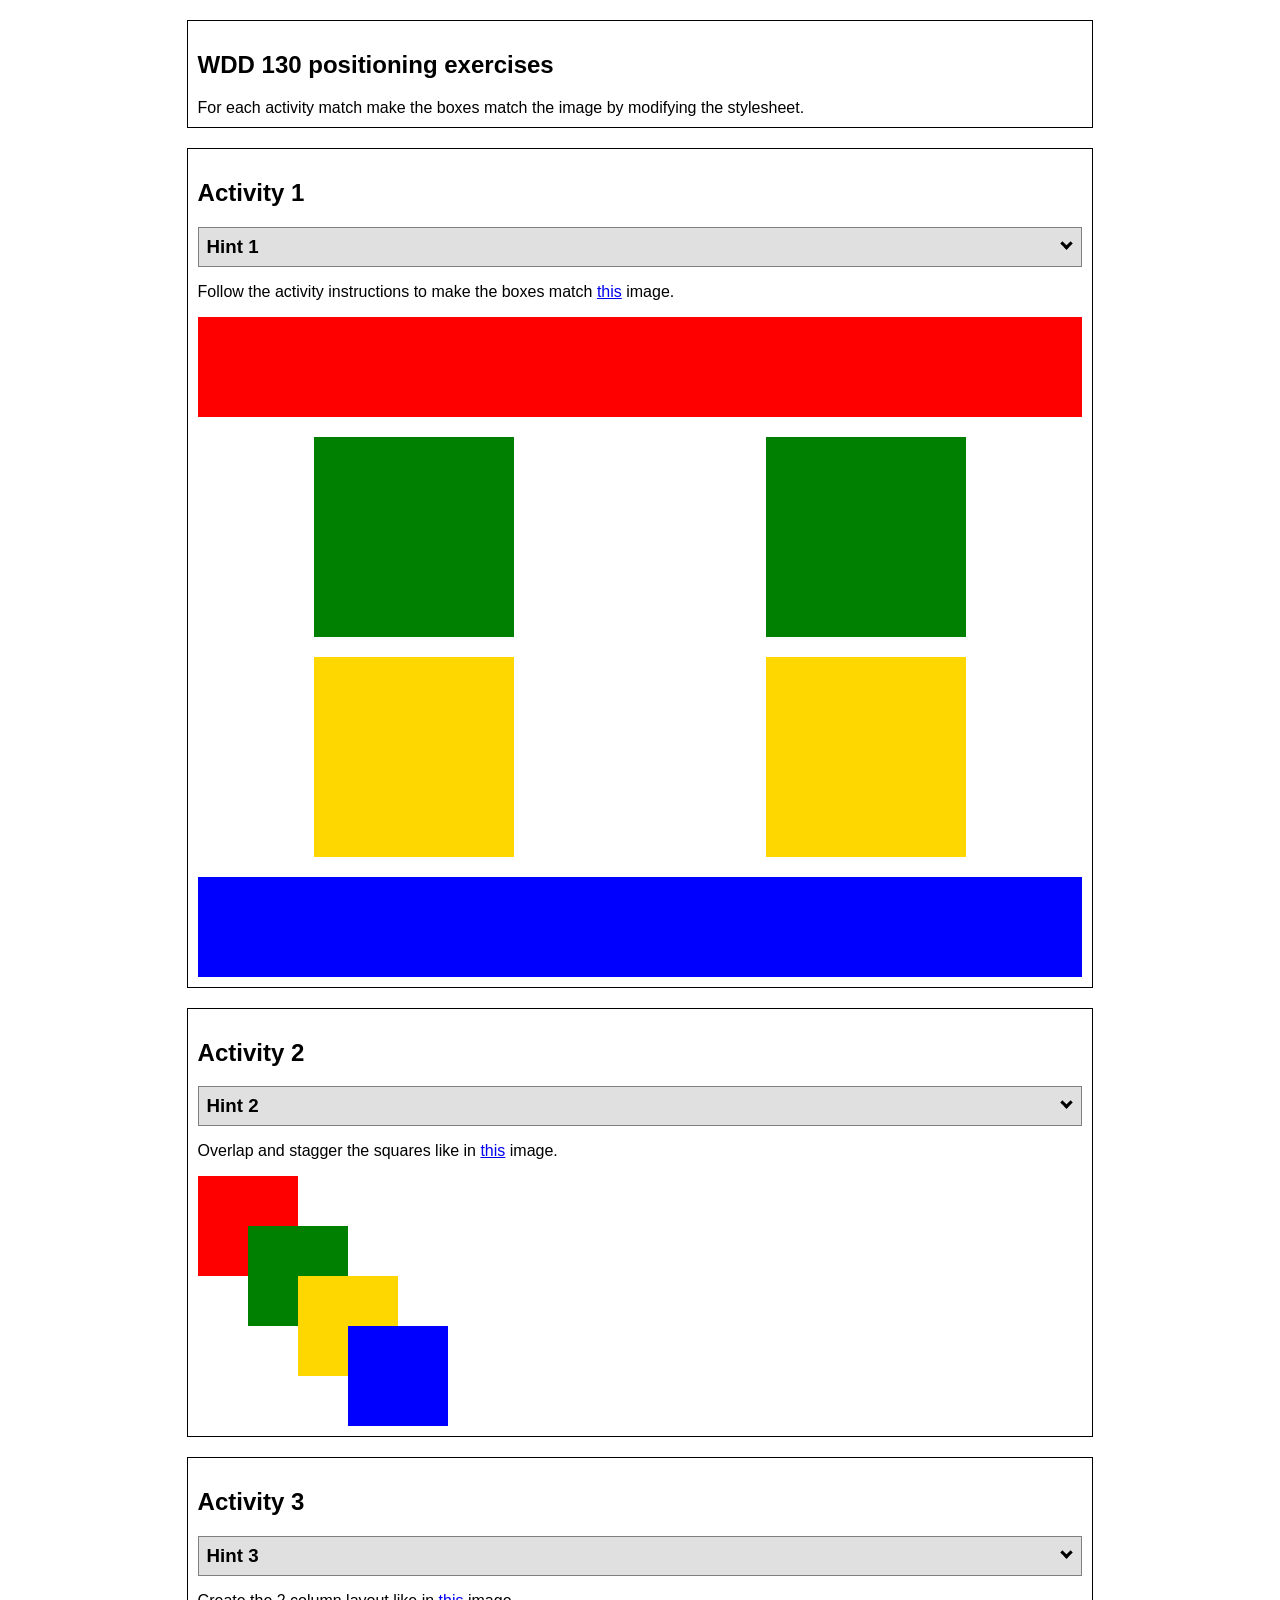
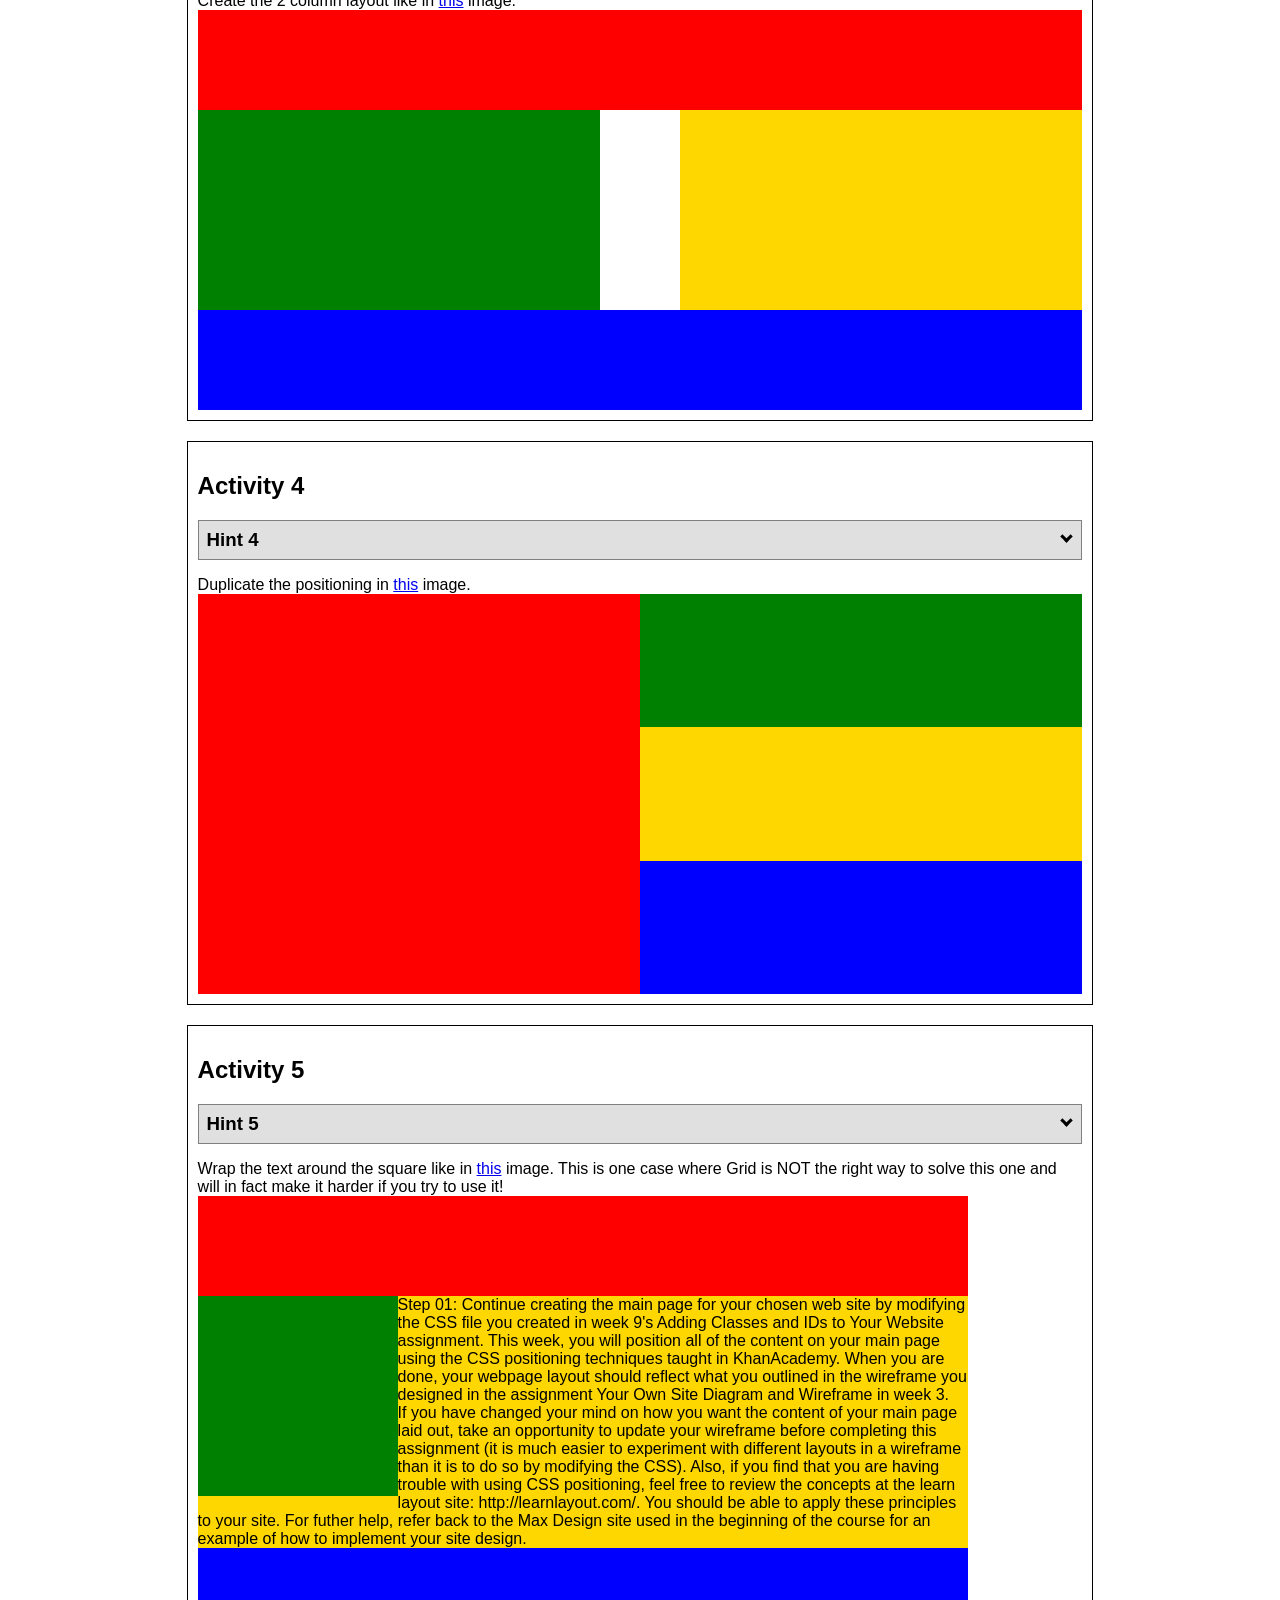
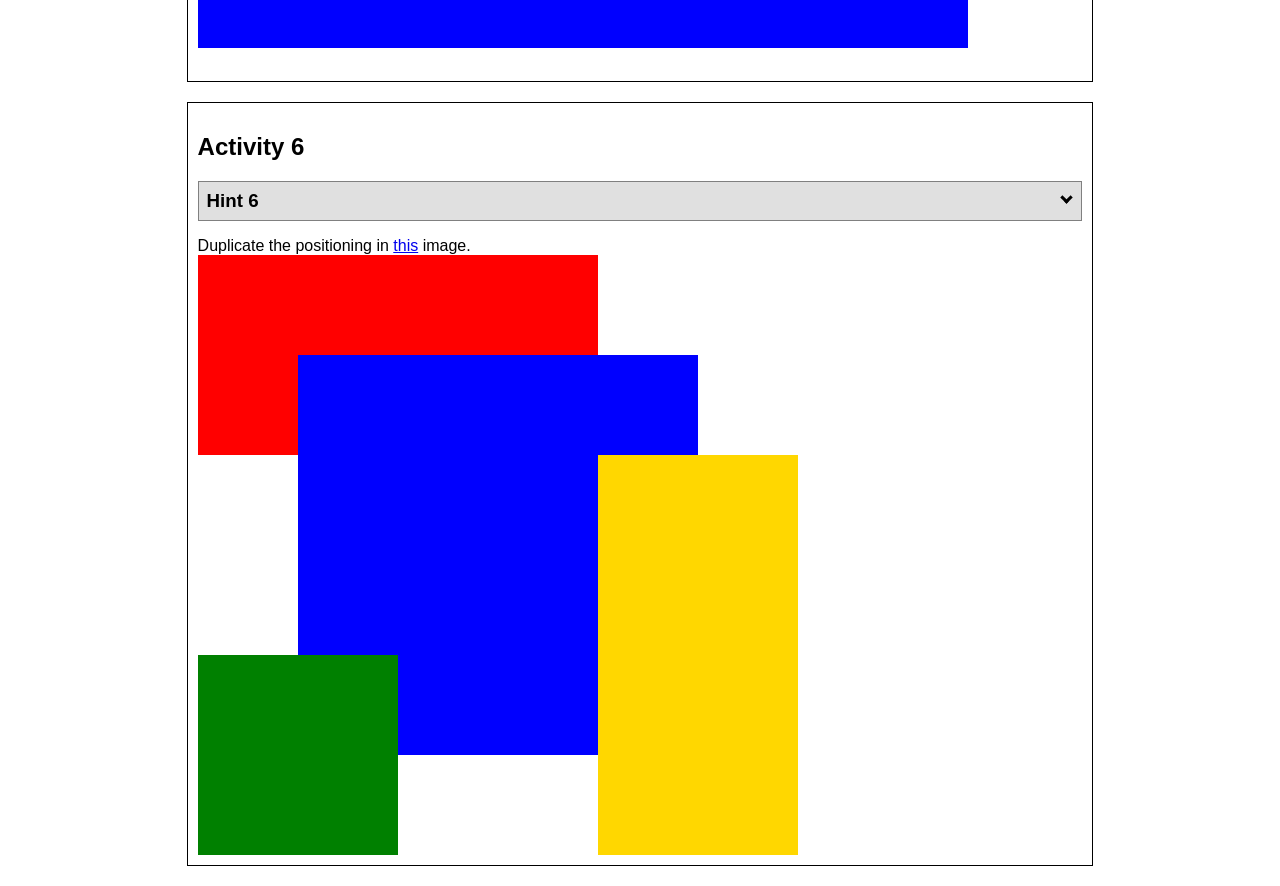
<file: ice/positioning/positioning.html>
<!DOCTYPE html>
<html lang="en">
  <head>
    <!-- HTML - Name: positioning.html -->
    <title>Positioning Activity</title>
    <link rel="stylesheet" type="text/css" href="positionstyles.css" />
  </head>
  <body>
    <div class="activity">
      <h2>WDD 130 positioning exercises</h2>
      For each activity match make the boxes match the image by modifying the stylesheet.</div>
    <div class="activity">
      <h2>Activity 1</h2>
      <section class="hint"><input type="checkbox" ><i></i> <h3>Hint 1</h3><div><p>Use the activity instructions for the firt activity</a></p></div></section>
      <p>Follow the activity instructions to make the boxes match  <a href="images/example1.png" target="_blank">this</a> image.</p>
      <div class="content1" >
        <div class="red1" ></div>
        <div class="green1" ></div>
        <div class="green1" ></div>
        <div class="yellow1"></div>
        <div class="yellow1"></div>
        <div class="blue1"></div>
      </div>
    </div>
    <div class="activity">
      <h2>Activity 2</h2>
      <section class="hint"><input type="checkbox" > <h3>Hint 2</h3><i></i><div>
      <ul>
      <li>grid-template-columns: 50px 50px 50px 50px 50px </li></ul></div></section>
      <p>Overlap and stagger the squares like in <a href="images/example2.png" target="_blank">this</a> image.</p>
      <div class="content2" >
        <div class="red2" ></div>
        <div class="green2" ></div>
        <div class="yellow2"></div>
        <div class="blue2"></div>
      </div>
    </div>
    <div class="activity">
      <h2>Activity 3</h2>
      <section class="hint"><input type="checkbox" > <h3>Hint 3</h3><i></i><div><p>This one is going to be best solved with CSS Grid. Remember to make the boxes the right width first...then start moving them around. </p><h4>Properties used:</h4><ul><li>display:grid;</li><li>grid-template-columns:</li><li>grid-column-gap:</li>
        <li>grid-column:</li>  </ul></div></section>
      Create the 2 column layout like in <a href="images/example3.png" target="_blank">this</a>  image.
      <div class="content3" >
        <div class="red3" ></div>
        <div class="green3" ></div>
        <div class="yellow3"></div>
        <div class="blue3"></div>
      </div>
    </div>
    <div class="activity">
      <h2>Activity 4</h2>
      <section class="hint"><input type="checkbox" > <h3>Hint 4</h3><i></i><div><p>For the others we have been primarily concerned with width. For this one you will need to adjust height as well. </p><h4>Properties used:</h4><ul><li>display:grid;</li><li>grid-template-columns:</li><li>grid-row:</li></ul></div></section>
      Duplicate the positioning in <a href="images/example4.png" target="_blank">this</a> image. 
      <div class="content4" >
        <div class="red4" ></div>
        <div class="green4" ></div>
        <div class="yellow4"></div>
        <div class="blue4"></div>
      </div>
    </div>

    <div class="activity">
      <h2>Activity 5</h2>
      <section class="hint"><input type="checkbox" > <h3>Hint 5</h3><i></i><div><p>Grid is <strong>not</strong> the right way to do this.  In fact there is only one way to really do that...and that is with float. Remember that we float the thing we want the text to wrap around.  Also remember to start by making all the shapes the right size and shape.</p><h4>Properties used:</h4><ul><li>float: left;</li></ul></div></section>
      Wrap the text around the square like in <a href="images/example5.png" target="_blank">this</a> image. This is one case where Grid is NOT the right way to solve this one and will in fact make it harder if you try to use it!
      <div class="content5" >
        <div class="red5" ></div>
        <div class="green5" ></div>
        <div class="yellow5">Step 01: Continue creating the main page for your chosen web site by modifying the CSS file you created in week 9's Adding Classes and IDs to Your Website assignment. This week, you will position all of the content on your main page using the CSS positioning techniques taught in KhanAcademy. When you are done, your webpage layout should reflect what you outlined in the wireframe you designed in the assignment Your Own Site Diagram and Wireframe in week 3. <br />
          If you have changed your mind on how you want the content of your main page laid out, take an opportunity to update your wireframe before completing this assignment (it is much easier to experiment with different layouts in a wireframe than it is to do so by modifying the CSS). Also, if you find that you are having trouble with using CSS positioning, feel free to review the concepts at the learn layout site: http://learnlayout.com/. You should be able to apply these principles to your site. For futher help, refer back to the Max Design site used in the beginning of the course for an example of how to implement your site design.</div>
        <div class="blue5"></div>
      </div>
    </div>
    <div class="activity">
      <h2>Activity 6</h2>
      <section class="hint"><input type="checkbox" > <h3>Hint 6</h3><i></i><div><p>This one is all about visualizing the grid behind the layout. If you are having a hard time doing that first: all the sizes are even multiples of 100, and second here is another example with the lines drawn: <a href="images/example6-hint.png" target="_blank">example 6 with lines</a>. For this one you will find it easiest if you use px for the column width. You can also use <kbd>z-index</kbd> to control the element layering.    </p><h4>Properties used:</h4><ul><li>display:grid;</li><li>grid-template-columns:</li><li>grid-column:</li><li>grid-row:</li><li><a href="https://www.w3schools.com/cssref/pr_pos_z-index.asp" target="_blank">z-index:</a></li></ul></div></section>
      Duplicate the positioning in <a href="images/example6.png" target="_blank">this</a> image.
      <div class="content6" >
        <div class="red6" ></div>
        <div class="green6" ></div>
        <div class="yellow6"></div>
        <div class="blue6"></div>
      </div>
    </div>
  </body>
</html>
</file>
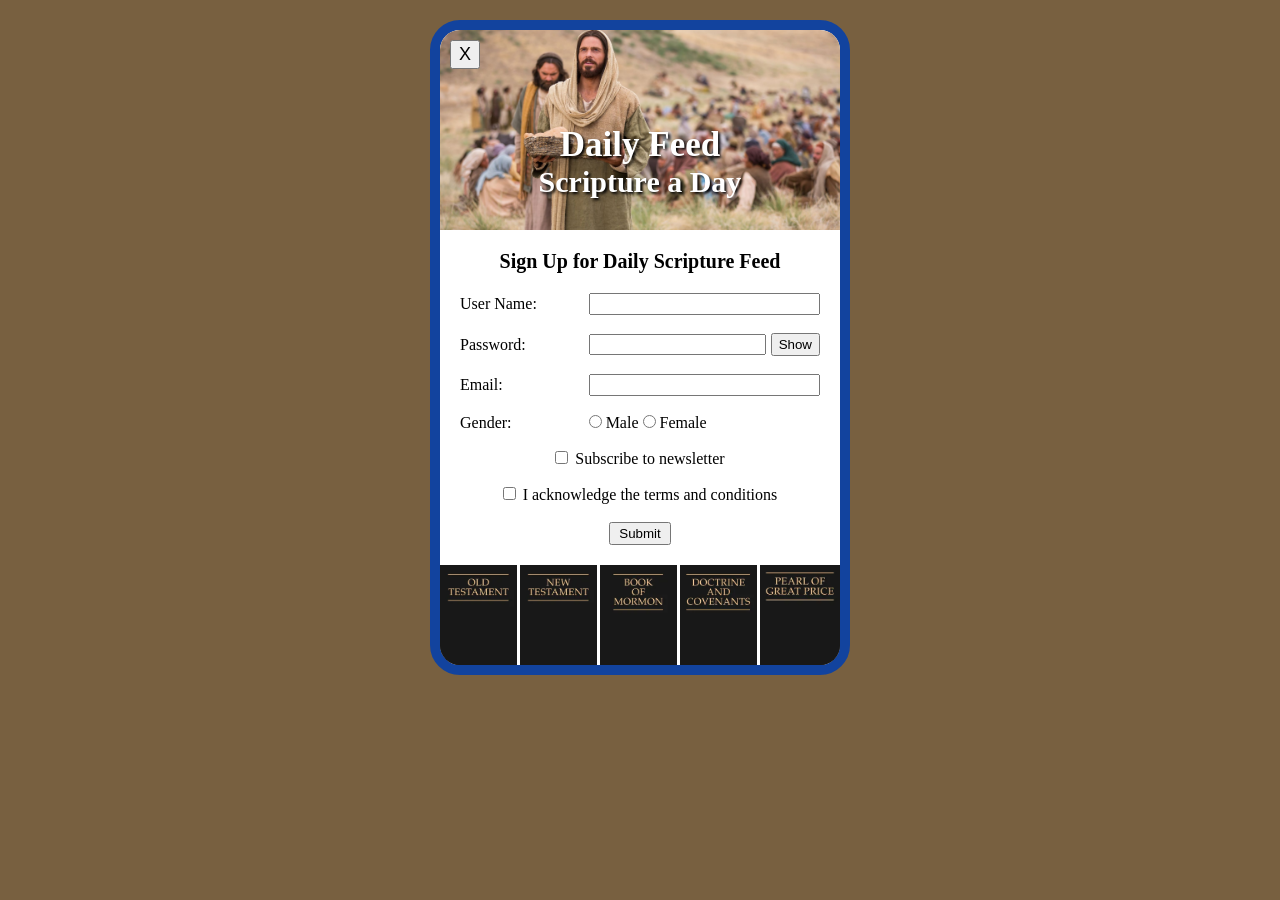
<file: ice/signup/signup.html>
<!DOCTYPE html>
<html lang="en">

<head>
    <meta charset="UTF-8">
    <meta name="viewport" content="width=device-width, initial-scale=1.0">
    <title>Daily Feed Sign Up</title>

    <style>
        * {
            box-sizing: border-box;
            margin: 0;
        }

        body {
            background-color: rgb(120, 96, 64);
            font-family: Georgia, "Times New Roman", serif;
            padding: 20px;
        }

        #formContainer {
            width: 420px;
            margin: 0 auto;
            border: 10px solid rgb(18, 67, 158);
            border-radius: 30px;
            overflow: hidden;
            background-color: white;
        }

        #feedHeader {
            height: 200px;
            position: relative;
            overflow: hidden;
        }

        #feedHeader img {
            width: 100%;
            height: 100%;
            object-fit: cover;
            object-position: center;
        }

        #closeBtn {
            position: absolute;
            top: 10px;
            left: 10px;
            z-index: 2;
            padding: 2px 7px;
            font-size: 18px;
            cursor: pointer;
        }

        #headerText {
            position: absolute;
            top: 95px;
            left: 0;
            width: 100%;
            color: white;
            text-align: center;
            text-shadow: 2px 2px 3px black;
        }

        #headerText h1 {
            font-size: 35px;
        }

        #headerText h2 {
            font-size: 30px;
        }

        #formContent {
            background-color: white;
            padding: 20px;
        }

        #formContent h3 {
            margin-bottom: 20px;
            text-align: center;
            font-size: 20px;
        }

        #myForm {
            display: grid;
            grid-template-columns: 1fr 1.4fr;
            gap: 18px 10px;
            align-items: center;
        }

        #myForm > label {
            font-size: 16px;
        }

        #myForm > input {
            width: 100%;
            height: 22px;
        }

        #myForm > div {
            white-space: nowrap;
        }

        #myForm section {
            grid-column: 1 / 3;
            text-align: center;
        }

        #myForm section label {
            margin-left: 3px;
        }

        #myForm section button {
            padding: 2px 8px;
            cursor: pointer;
        }

        .password-field {
            display: flex;
            align-items: center;
            gap: 5px;
        }

        .password-field input {
            flex: 1;
            min-width: 0;
        }

        .password-field button {
            padding: 2px 6px;
            cursor: pointer;
        }

        #scriptureFooter {
            display: grid;
            grid-template-columns: repeat(5, 1fr);
            background-color: rgb(20, 20, 20);
        }

        #scriptureFooter img {
            width: 100%;
            height: 100px;
            object-fit: cover;
            border-right: 3px solid white;
        }

        #scriptureFooter img:last-child {
            border-right: none;
        }
    </style>




</head>

<body>
    <div id="formContainer">

        <header id="feedHeader">
            <button type="button" id="closeBtn">X</button>

            <img src="images/jesus_feeds_5000.jpeg" alt="Jesus feeding a crowd">

            <div id="headerText">
                <h1>Daily Feed</h1>
                <h2>Scripture a Day</h2>
            </div>
        </header>

        <main id="formContent">
            <h3>Sign Up for Daily Scripture Feed</h3>

            <form id="myForm">
            <label for="username">User Name:</label>
            <input type="text" id="username" name="username" required>

            <label for="password">Password:</label>

            <div class="password-field">
                <input type="password" id="password" name="password" required>
                <button type="button" id="togglePassword">Show</button>
            </div>

            <label for="email">Email:</label>
            <input type="email" id="email" name="email" required>

            <label>Gender:</label>
            <div>
                <input type="radio" id="male" name="gender" value="male" required>
                <label for="male">Male</label>
                <input type="radio" id="female" name="gender" value="female" required>
                <label for="female">Female</label>
            </div>

            <section>
                <input type="checkbox" id="newsletter" name="newsletter">
                <label for="newsletter">Subscribe to newsletter</label>
            </section>

            <section>
                <input type="checkbox" id="conditions" name="conditions" required>
                <label for="conditions">I acknowledge the terms and conditions</label>
            </section>

            <section>
                <button type="submit">Submit</button>
            </section>
            </form>
        </main>

        <footer id="scriptureFooter">
            <img src="images/old_testament.webp" alt="Old Testament">
            <img src="images/new_testament.webp" alt="New Testament">
            <img src="images/book_of_mormon.webp" alt="Book of Mormon">
            <img src="images/doctrine_and_covenants.webp" alt="Doctrine and Covenants">
            <img src="images/pearl_of_great_price.webp" alt="Pearl of Great Price">
        </footer>

</div>

    <div id="output"></div>

    <script>
        // Here is some Javascript to start looking forward to wdd131
        document.getElementById("closeBtn").addEventListener("click", function () {
            document.getElementById("formContainer").style.display = "none";
         });
        const form = document.getElementById('myForm');
        const output = document.getElementById('output');
        const passwordInput = document.getElementById("password");
        const togglePassword = document.getElementById("togglePassword");

        togglePassword.addEventListener("click", function () {
            if (passwordInput.type === "password") {
                passwordInput.type = "text";
                togglePassword.textContent = "Hide";
            } else {
                passwordInput.type = "password";
                togglePassword.textContent = "Show";
            }
        });
        form.addEventListener('submit', function (event) {
            event.preventDefault(); // Stop form from actually submitting

            const formData = new FormData(form);
            const entries = [];

            for (const [key, value] of formData.entries()) {
                if (key == "password") {
                    entries.push(`<strong>${key}</strong>: ${value} (you should probably encrypt the password)`);
                } else {
                    entries.push(`<strong>${key}</strong>: ${value}`);
                }
            }

            output.innerHTML = `
            <br>  
            <h3>Here is the data that would be sent to the server:</h3>
            <ul>
                ${entries.map(item => `<li>${item}</li>`).join('')}
            </ul>
            `;
                });
    </script>

</body>

</html>
</file>
<file: styles/style.css>
:root {
    --deep-teal-blue: #0F5C78;
    --mountain-teal: #1F8FA3;
    --light-teal: #5CC8CC;
    --snow: #E8FAF8;
    --burnt-orange: #B84A14;
    --deep-slate: #12323D;
}

* {
    box-sizing: border-box;
}

body {
    margin: 0;
    background-color: var(--snow);
    color: var(--deep-slate);
    font-family: "Open Sans", sans-serif;
    line-height: 1.6;
}

h1,
h2,
h3,
button {
    font-family: "Montserrat", sans-serif;
    font-weight: 700;
}

img {
    max-width: 100%;
    display: block;
}

a {
    color: var(--burnt-orange);
}

header {
    display: flex;
    align-items: center;
    gap: 1.5rem;
    padding: 1rem 2rem;
    background-color: var(--deep-teal-blue);
    color: white;
}

header img {
    width: 100px;
    height: 100px;
    object-fit: contain;
}

header h1 {
    margin: 0;
    color: white;
    font-size: 2rem;
}

header p {
    margin: 0.25rem 0 0;
    color: var(--light-teal);
    font-size: 1.1rem;
}

nav {
    display: flex;
    justify-content: center;
    gap: 1rem;
    padding: 0.75rem 1rem;
    background-color: var(--mountain-teal);
}

nav a {
    display: inline-block;
    padding: 0.5rem 1.25rem;
    color: white;
    font-family: "Open Sans", sans-serif;
    font-weight: 600;
    line-height: 1.6;
    text-decoration: none;
    border-radius: 0.35rem;
}

nav a:hover,
nav a:focus {
    background-color: var(--light-teal);
    color: var(--deep-slate);
}

main {
    width: min(92%, 1100px);
    margin: 0 auto;
}

section {
    margin: 2rem 0;
    padding: 2rem;
    background-color: white;
    border: 2px solid var(--light-teal);
    border-radius: 0.75rem;
}

section h2 {
    margin-top: 0;
    color: var(--mountain-teal);
    font-size: 1.8rem;
}

#welcome {
    text-align: center;
}

#welcome p {
    max-width: 750px;
    margin: 0 auto;
}

.project-cards {
    display: grid;
    grid-template-columns: repeat(2, 1fr);
    gap: 1.5rem;
}

.project-card {
    overflow: hidden;
    padding: 1rem;
    border: 2px solid var(--light-teal);
    border-radius: 0.6rem;
    background-color: var(--snow);
}

.project-card img {
    width: 100%;
    height: 180px;
    object-fit: cover;
    border-radius: 0.4rem;
}

.project-card h3 {
    margin-bottom: 0.25rem;
    color: var(--mountain-teal);
}

.project-card p {
    margin-top: 0;
}

.project-card a {
    display: inline-block;
    margin-top: 0.5rem;
    color: var(--burnt-orange);
    font-weight: 600;
    text-decoration: none;
}

.project-card a:hover,
.project-card a:focus {
    color: var(--mountain-teal);
    text-decoration: underline;
}

#progress table {
    width: 100%;
    border-collapse: collapse;
    margin-top: 1rem;
    background-color: white;
}

#progress caption {
    margin-bottom: 0.75rem;
    color: var(--deep-slate);
    font-family: "Montserrat", sans-serif;
    font-size: 1.1rem;
    font-weight: 700;
    text-align: left;
}

#progress th,
#progress td {
    padding: 0.85rem 1rem;
    border: 1px solid var(--light-teal);
    text-align: left;
}

#progress th {
    background-color: var(--mountain-teal);
    color: white;
    font-family: "Montserrat", sans-serif;
}

#progress tr:nth-child(even) {
    background-color: var(--snow);
}

#progress td a {
    color: var(--burnt-orange);
    font-weight: 600;
    text-decoration: none;
}

#progress td a:hover,
#progress td a:focus {
    color: var(--mountain-teal);
    text-decoration: underline;
}

#learning-feedback {
    display: grid;
    grid-template-columns: 1fr 1fr;
    gap: 2rem;
}

#learning-feedback > div {
    padding: 1rem;
}

#learning ul {
    margin: 1rem 0 0;
    padding: 1.25rem 2rem;
    background-color: var(--snow);
    border-radius: 0.5rem;
}

#learning li {
    margin: 0.35rem 0;
}

#feedback form {
    display: flex;
    flex-direction: column;
    gap: 0.5rem;
}

#feedback label {
    font-weight: 600;
}

#feedback input,
#feedback textarea {
    width: 100%;
    padding: 0.75rem;
    border: 1px solid var(--light-teal);
    border-radius: 0.35rem;
    background-color: white;
    color: var(--deep-slate);
    font: inherit;
}

#feedback textarea {
    resize: vertical;
}

#feedback button {
    width: fit-content;
    margin-top: 0.5rem;
    padding: 0.7rem 1.5rem;
    border: none;
    border-radius: 0.35rem;
    background-color: var(--burnt-orange);
    color: white;
    cursor: pointer;
}

#feedback button:hover,
#feedback button:focus {
    background-color: var(--mountain-teal);
}

footer {
    display: flex;
    align-items: center;
    justify-content: space-between;
    gap: 1rem;
    margin-top: 2rem;
    padding: 1.5rem 2rem;
    background-color: var(--deep-teal-blue);
    color: white;
}

footer p {
    margin: 0;
}

footer nav {
    gap: 0.5rem;
    padding: 0;
    background-color: transparent;
}

footer nav a {
    padding: 0.35rem 0.75rem;
    color: white;
    font-size: 0.9rem;
}

footer nav a:hover,
footer nav a:focus {
    background-color: var(--light-teal);
    color: var(--deep-slate);
}

@media screen and (max-width: 700px) {
    header {
        flex-direction: column;
        text-align: center;
    }

    header img {
        width: 85px;
        height: 85px;
    }

    header h1 {
        font-size: 1.5rem;
    }

    nav {
        flex-wrap: wrap;
        gap: 0.35rem;
    }

    nav a {
        padding: 0.45rem 0.75rem;
        font-size: 0.9rem;
    }

    section {
        padding: 1.25rem;
    }

    .project-cards {
        grid-template-columns: 1fr;
    }

    #learning-feedback {
        grid-template-columns: 1fr;
        gap: 1rem;
    }

    #progress {
        overflow-x: auto;
    }

    #progress table {
        min-width: 500px;
    }

    footer {
        flex-direction: column;
        text-align: center;
    }

    footer nav {
        flex-wrap: wrap;
    }
}

.project-link {
    display: inline-flex;
    align-items: center;
    gap: 0.4rem;
}

.project-link img {
    width: 22px;
    height: 22px;
}

.progress-link {
    display: inline-flex;
    align-items: center;
    gap: 0.4rem;
}

.progress-link img {
    width: 20px;
    height: 20px;
}

.back-to-top {
    display: grid;
    width: 48px;
    height: 48px;
    margin: 0 1.5rem 1rem auto;
    place-items: center;
    border: 2px solid var(--light-teal);
    border-radius: 50%;
    background-color: white;
}

.back-to-top img {
    width: 28px;
    height: 28px;
}

.back-to-top:hover,
.back-to-top:focus {
    background-color: var(--light-teal);
}
</file>
<file: wwr/styles/style.css>
@import url('https://fonts.googleapis.com/css2?family=Archivo:wght@400;700&family=Oswald:wght@400;700&family=Roboto:ital,wght@0,400;0,700;1,400&display=swap');

body {
    font-family: "Roboto", "Archivo", "Helvetica", sans-serif;
    background-color: #F1F0F0;
    font-size: 22px;
    margin: 0;
    padding: 0;
}

h1, h2, h3, h4, h5, h6 {
    font-family: "Oswald", sans-serif;
}

#content {
    max-width: 1600px;
    margin: 0 auto;
}

nav a {
    text-align: center;
    color: #F1F0F0;
    text-decoration: none;
    padding: 10px 10px;
    display: inline-block;
}

#hero-msg h1 {
    text-align: center;
}

#hero-msg h2 {
    text-align: center;
    color: #134266;
}

.button-box {
    text-align: center;
}

main section {
    text-align: center;
}

#background {
    height: 725px;
    background-color: #78c5d7;
}

header {
    background-color: #134266;
    display: grid;
    grid-template-columns: 150px auto;
}

nav {
    display: flex;
    justify-content: space-around;
}

nav a:hover {
    background-color: #134266;
    color: #FCE172;
}

.home-title {
    color: #134266;
    font-size: 2em;
    margin-top: 10px;
}

.book, .join {
    background-color: #FCE172;
    color: #134266;
    text-decoration: none;
    font-size: 18px;
    padding: 15px 30px;
    margin-top: 50px;
    display: inline-block;
    border-radius: 5px;
}

.book:hover, .join:hover {
    background-color: #134266;
    color: #FCE172;
}

.msg {
    background-color: #134266;
    line-height: 1.5em;
    padding: 35px;
}

.msg h2 {
    color: #F1F0F0;
}

.msg p {
    color: #F1F0F0;
    font-size: .8em;
    padding-bottom: 15px;
}

footer {
    background-color: #134266;
    color: #F1F0F0;
    padding: 25px 50px;
    margin-top: 100px;

    display: grid;
    grid-template-columns: 1fr auto auto 1fr;
    grid-template-rows: auto auto;
    column-gap: 50px;
    align-items: center;
    text-align: center;
}

footer a {
    color: #F1F0F0;
    text-decoration: none;
}

footer .social {
    grid-column: 4;
    grid-row: 1;
    display: flex;
    gap: 15px;
    justify-content: center;
    align-items: center;
}

footer > p {
    margin: 0;
}

footer > p:first-child {
    grid-column: 1 / -1;
    grid-row: 2;
    justify-self: center;
    margin-top: 10px;
    font-size: 0.7em;
    white-space: nowrap;
    text-align: center;
}

footer > p:nth-child(2) {
    grid-column: 2;
    grid-row: 1;
    white-space: nowrap;
}

footer > p:nth-child(3) {
    grid-column: 3;
    grid-row: 1;
    white-space: nowrap;
}

footer a:hover {
    color: #FCE172;
}

.logo {
    width: 80px;
    background-color: #F1F0F0;
    padding: 6px;
    border-radius: 8px;
}

.icon {
    width: 80px;
    padding-top: 10px;
}

#hero-img {
    width: 100%;
}

#hero {
    display: grid;
    grid-template-columns: 1fr 3fr 1fr;
    margin-top: -100px;
}

#hero-box {
    grid-column: 1/4;
    grid-row: 1/3;
    z-index: -1;
}

#hero-msg {
    grid-column: 2/3;
    grid-row: 1/2;
    margin-top: 100px;
}

#hero-msg h1,
#hero-msg h2 {
    text-align: center;
    color: white;
}

#hero-msg h1 {
    font-size: 3em;
    text-shadow: 2px 2px 3px #000;
}

#hero-msg h2 {
    color: white;
    background-color: rgba(19, 66, 102, 0.0);
    padding: 10px 18px;
    margin: 15px auto;
    text-align: center;
    text-shadow: 2px 2px 3px #000;
    border-radius: 5px;
}

footer p {
    font-size: 1.2em;
}

footer p a:hover {
    text-decoration: underline;
}

.card-img {
    display: block;
    margin: 0 auto;
    border: 2px solid #FCE172;
}

h2 {
    margin: 0;
}

#logo_link {
    padding-top: 5px;
    justify-self: center;
    align-self: center;
}

footer .social img {
    padding-top: 15px;
}

.rivers-card, .camping-card, .rapids-card {
    margin: 100px 0;
}

main section img {
    box-sizing: border-box;
}

.home-grid {
    display: grid;
    grid-template-columns: repeat(10, 1fr);
}

.card-img {
    width: 100%;
}

.rivers-card {
    grid-column: 2/4;
    grid-row: 2/3;
}

.camping-card {
    grid-column: 5/7;
    grid-row: 2/3;
}

.rapids-card {
    grid-column: 8/10;
    grid-row: 2/3;
}

#background {
    grid-column: 1/11;
    grid-row: 4/9;
}

.mountains {
    width: 100%;
    grid-column: 2/10;
    grid-row: 5/8;
}

.msg {
    grid-column: 2/10;
    grid-row: 8/9;
    margin-top: 25px;
}

.card-img {
    transition: transform 0.5s, opacity 0.5s;
    box-shadow: 5px 5px 10px #6f7364;
}

.card-img:hover {
    opacity: 0.6;
    transform: scale(1.1);
}

.mountains,
.msg {
    box-shadow: 5px 5px 10px #6f7364;
}

@media screen and (max-width: 900px) {
    header {
        display: grid;
        grid-template-columns: 150px auto;
    }

    nav {
        display: flex;
        flex-direction: row;
        justify-content: space-around;
    }

    #hero {
        display: grid;
        grid-template-columns: 1fr 3fr 1fr;
        margin-top: -100px;
    }

    #hero-box {
        grid-column: 1/4;
        grid-row: 1/3;
    }

    #hero-msg {
        grid-column: 2/3;
        grid-row: 1/2;
        margin-top: 100px;
    }

    .home-grid {
        display: block;
    }

    #background {
        display: none;
    }

    .card-img {
        width: 80%;
        margin: 30px auto;
    }

    .mountains {
        display: block;
        width: 80%;
        margin: 30px auto;
    }

    .msg {
        width: 80%;
        margin: 25px auto;
        box-sizing: border-box;
    }
}
</file>
<file: ice/favorite_devo/styles/styles.css>
body {
  margin: 0;
  height: 100%;
  font-family: Arial, sans-serif;
  background: linear-gradient(to bottom, #d3d3d3, #001f3f);
  background-repeat: no-repeat; /* Just in case */
  background-attachment: fixed;
}

* {
  box-sizing: border-box;
}

.container {
  text-align: center;
}

.header {
  padding: 20px 0;
}

.header-image {
  background-image: url('../images/icenter.png'); /* Replace with your image */
  background-repeat: no-repeat;
  background-position: center;
  height: 150px;
  display: flex;
  flex-direction: column;
  justify-content: center;
  color: white;

}

.header-image h1 {
  margin: 0;
  line-height: 0.9;
    font-size: 3.5em;
  font-weight: bold;
  text-shadow: 2px 2px 4px rgba(0, 0, 0, 0.7);
  background: #00000055;
}

.content-box {
  background-color: white;
  margin: 30px auto;
  width: 90%;
  max-width: 900px;
  padding: 40px;
  box-shadow: 5px 5px 0px black;
  min-height: 400px;
}

.content-box h2 {
  margin-top: 35px;
  color: #001f3f;
  font-size: 1.8rem;
  text-align: center;
}

.content-box p {
  max-width: 450px;
  margin: 0 auto 20px;
  color: #333;
  font-size: 1rem;
  line-height: 1.5;
  text-align: left;
}

table {
  width: 100%;
  border-collapse: collapse;
  margin: 20px auto;
}

th,
td {
  border: 1px solid #001f3f;
  padding: 12px;
  text-align: center;
}

th {
  background-color: #001f3f;
  color: white;
}

form {
  display: flex;
  flex-direction: column;
  gap: 8px;
  margin: 35px auto 0;
  max-width: 450px;
  text-align: left;
}

form label {
  font-weight: bold;
  color: #001f3f;
}

form input {
  padding: 10px;
  border: 1px solid #001f3f;
  border-radius: 4px;
  font-size: 1rem;
}

form input[type="submit"] {
  margin-top: 15px;
  background-color: #001f3f;
  color: white;
  border: none;
  cursor: pointer;
}

form input[type="submit"]:hover {
  background-color: #345b7d;
}
</file>
<file: ice/positioning/positionstyles.css>
/* CSS - Name: "positionstyles.css" */
/* Activity 1 styles */
.content1 {
  display: grid;
  grid-template-columns: 1fr 1fr;
  justify-items: center;
  gap: 20px;
}
.red1 { 
  width: 100%; 
  height: 100px; 
  background-color: red;
  grid-column: 1 / 3;
}
.green1 {
  width: 200px; 
  height: 200px; 
  background-color: green;
}
.yellow1 {
  width: 200px; 
  height: 200px; 
  background-color: gold;
}
.blue1 {
  width: 100%; 
  height: 100px; 
  background-color: blue;
  grid-column: 1 / 3;
}
/* Activity 2 styles */ 
.content2 {
  display: grid;
  grid-template-columns: 50px 50px 50px 50px 50px;
  grid-template-rows: 50px 50px 50px 50px 50px;
}
.red2 {
  width: 100px; 
  height: 100px; 
  background-color: red; 
  grid-column: 1 / 3;
  grid-row: 1;
} 
.green2 { 
  width: 100px; 
  height: 100px; 
  background-color: green; 
  grid-column: 2 / 4;
  grid-row: 2;
} 
.yellow2 {
  width: 100px; 
  height: 100px; 
  background-color: gold; 
  grid-column: 3 / 5;
  grid-row: 3;
} 
.blue2 {
  width: 100px; 
  height: 100px; 
  background-color: blue; 
  grid-column: 4 / 6;
  grid-row: 4;
} 
/* Activity 3 styles */ 
.content3 {
  display: grid;
  grid-template-columns: 1fr 1fr;
  column-gap: 80px;
}
.red3 {
  width: 100%; 
  height: 100px; 
  background-color: red; 
  grid-column: 1 / 3;
} 
.green3 {
  width: 100%; 
  height: 200px; 
  background-color: green;
} 
.yellow3 {
  width: 100%; 
  height: 200px; 
  background-color: gold;
} 
.blue3 {
  width: 100%;
  height: 100px; 
  background-color: blue; 
  grid-column: 1 / 3;
} 
/* Activity 4 styles */ 
.content4 {
  display: grid;
  grid-template-columns: 1fr 1fr;
  height: 400px;
}
.red4 {
  width: 100%; 
  height: 100%; 
  background-color: red; 
  grid-row: 1 / 4;
} 
.green4 {
  width: 100%; 
  height: 100%; 
  background-color: green; 
} 
.yellow4 {
  width: 100%; 
  height: 100%; 
  background-color: gold; 
} 
.blue4 {
  width: 100%; 
  height: 100%; 
  background-color: blue; 
} 
/* Activity 5 styles */ 
.content5 {
  height: 475px;
  width: 770px;
}
.red5 { 
  width: 100%; 
  height: 100px; 
  background-color: red; 
} 
.green5 { 
  width: 200px; 
  height: 200px; 
  background-color: green; 
  float: left;
} 
.yellow5 {
  width: 100%; 
  height: auto; 
  background-color: gold; 
} 
.blue5 {
  width: 100%; 
  height: 100px; 
  background-color: blue; 
  clear: both;
} 
/* Activity 6 styles */ 
.content6 {
  display: grid;
  grid-template-columns: repeat(6, 100px);
  grid-template-rows: repeat(6, 100px);
}
.red6 {
  width: 400px; 
  height: 200px; 
  background-color: red; 
  grid-column: 1 / 5;
  grid-row: 1 / 3;
  z-index: 1;
} 
.green6 {
  width: 200px; 
  height: 200px; 
  background-color: green; 
  grid-column: 1 / 3;
  grid-row: 5 / 7;
  z-index: 3;
} 
.yellow6 {
  width: 200px; 
  height: 400px; 
  background-color: gold; 
  grid-column: 5 / 7;
  grid-row: 3 / 7;
  z-index: 3;
} 
.blue6 {
  width: 400px; 
  height: 400px; 
  background-color: blue; 
  grid-column: 2 / 6;
  grid-row: 2 / 6;
  z-index: 2;
} 


/* Do not make any changes below here */
.activity {
  width: 70%; 
  margin: 20px auto; 
  font-family: Arial, sans-serif; 
  border: 1px solid black; 
  padding: 10px; 
  clear:both; 
  overflow: auto;
} 

.hint {
  border: 1px solid grey;
  background: #e0e0e0;
  padding: .5em;
  position: relative;
  margin: 1em 0;
}
.hint h3 {
  margin: 0;
}
.hint:hover {
  background: #d0d0d0;
}
.hint > div {
  display: none;
}

.hint input[type=checkbox] {
  position: absolute;
  width: 100%;
  height: 100%;
  opacity: 0;
  z-index: 1;
  cursor: pointer;
}

.hint input[type=checkbox]:checked ~ div {
  display: block;
}

.hint i {
  position: absolute;
  transform: translate(-6px, 0);
  margin-top: 16px;
  right: 10px;
  top: -3px;
}
.hint i:before, .hint i:after {
  content: "";
  position: absolute;
  background-color: black;
  width: 3px;
  height: 9px;
}
.hint i:before {
  transform: translate(2px, 0) rotate(45deg);
}
.hint i:after {
  transform: translate(-2px, 0) rotate(-45deg);
}

.hint input[type=checkbox]:checked ~ i:before {
  transform: translate(-2px, 0) rotate(45deg);
}
.hint input[type=checkbox]:checked ~ i:after {
  transform: translate(2px, 0) rotate(-45deg);
}
.hint a {
  position: relative;
  z-index: 1;
}
</file>
